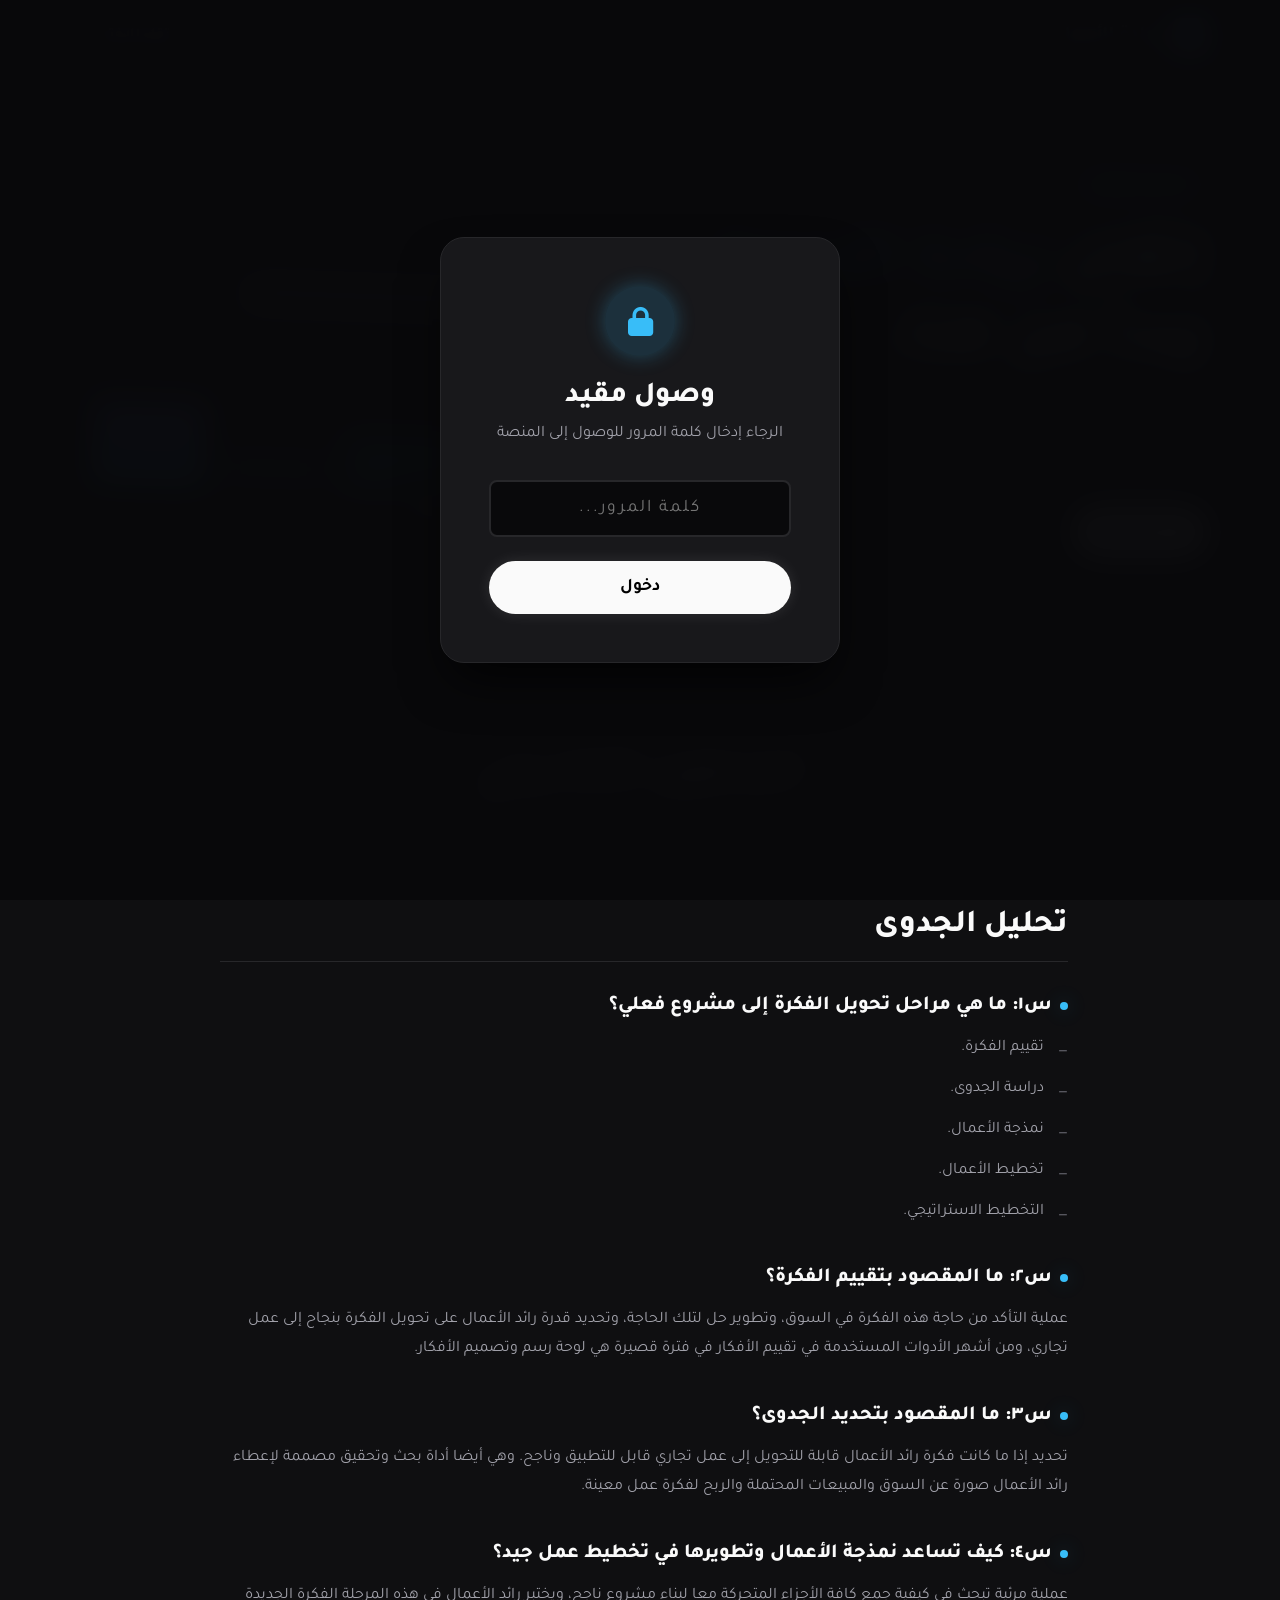
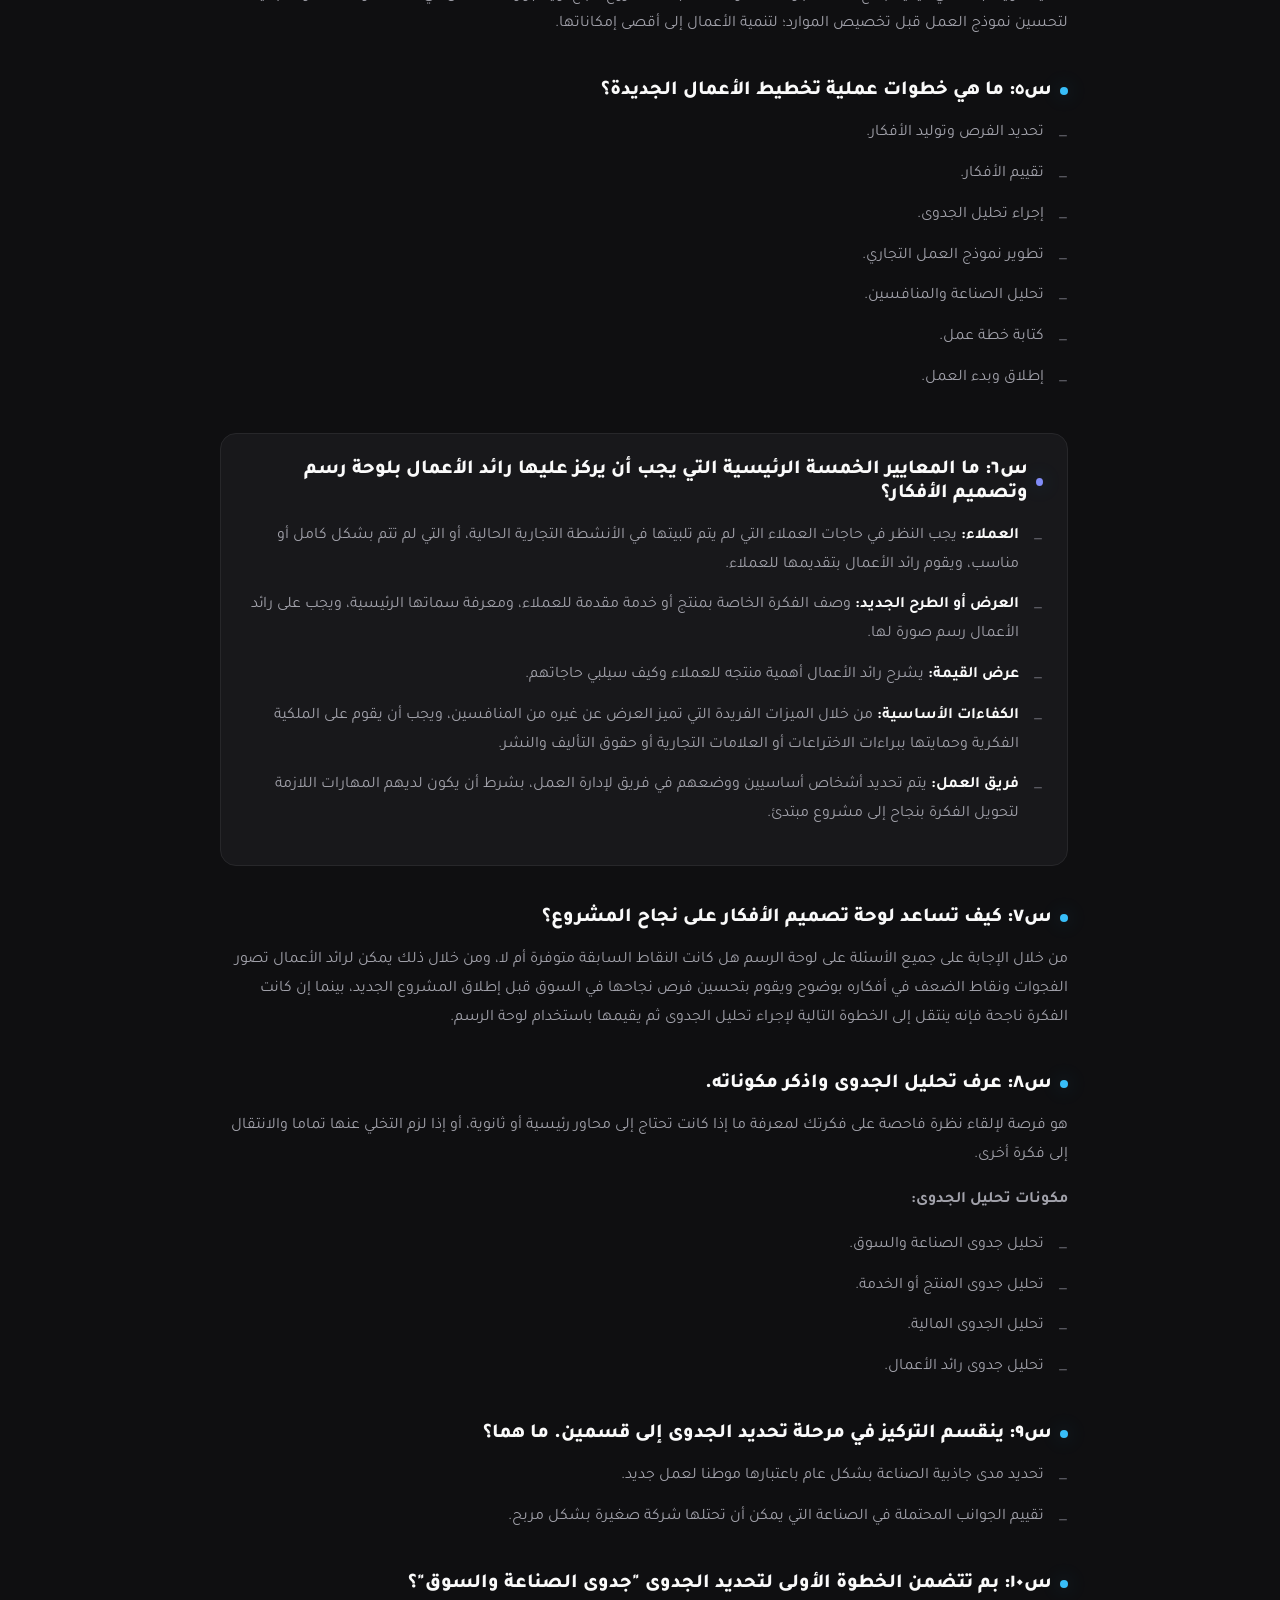
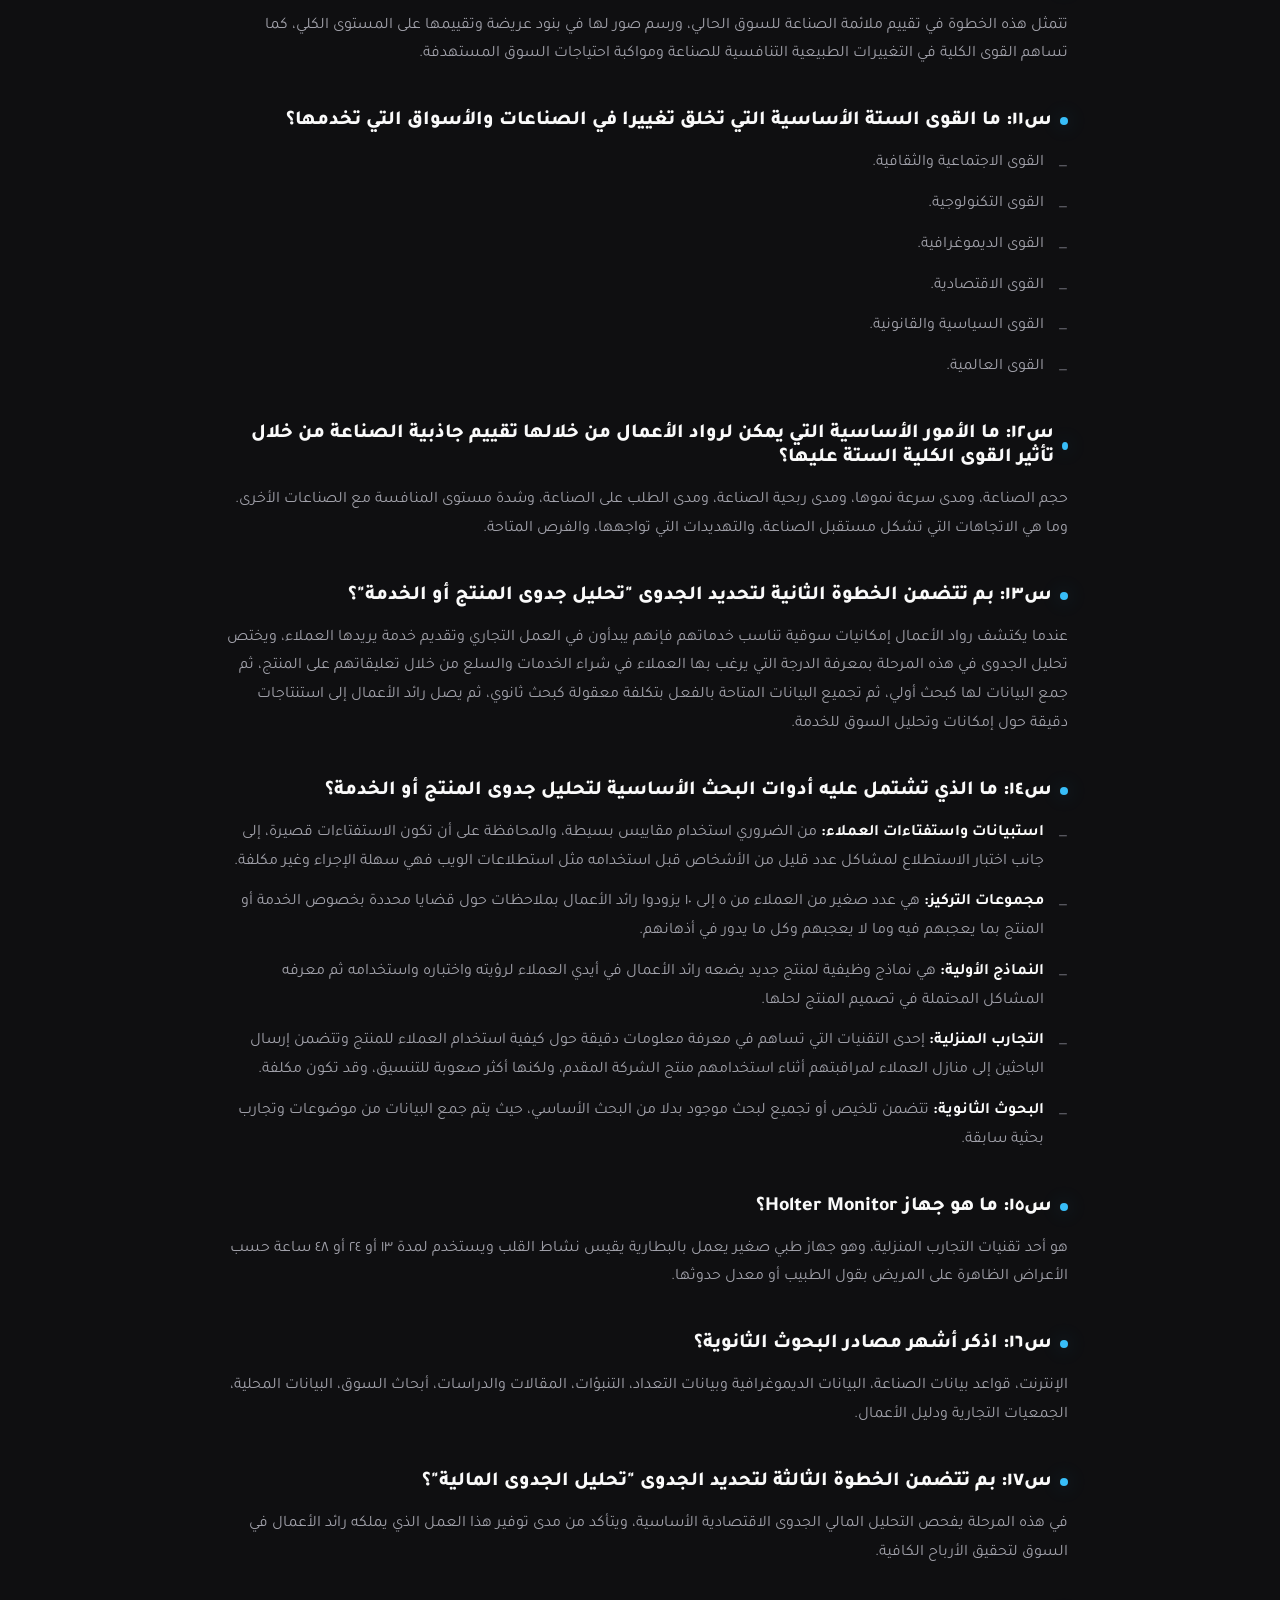
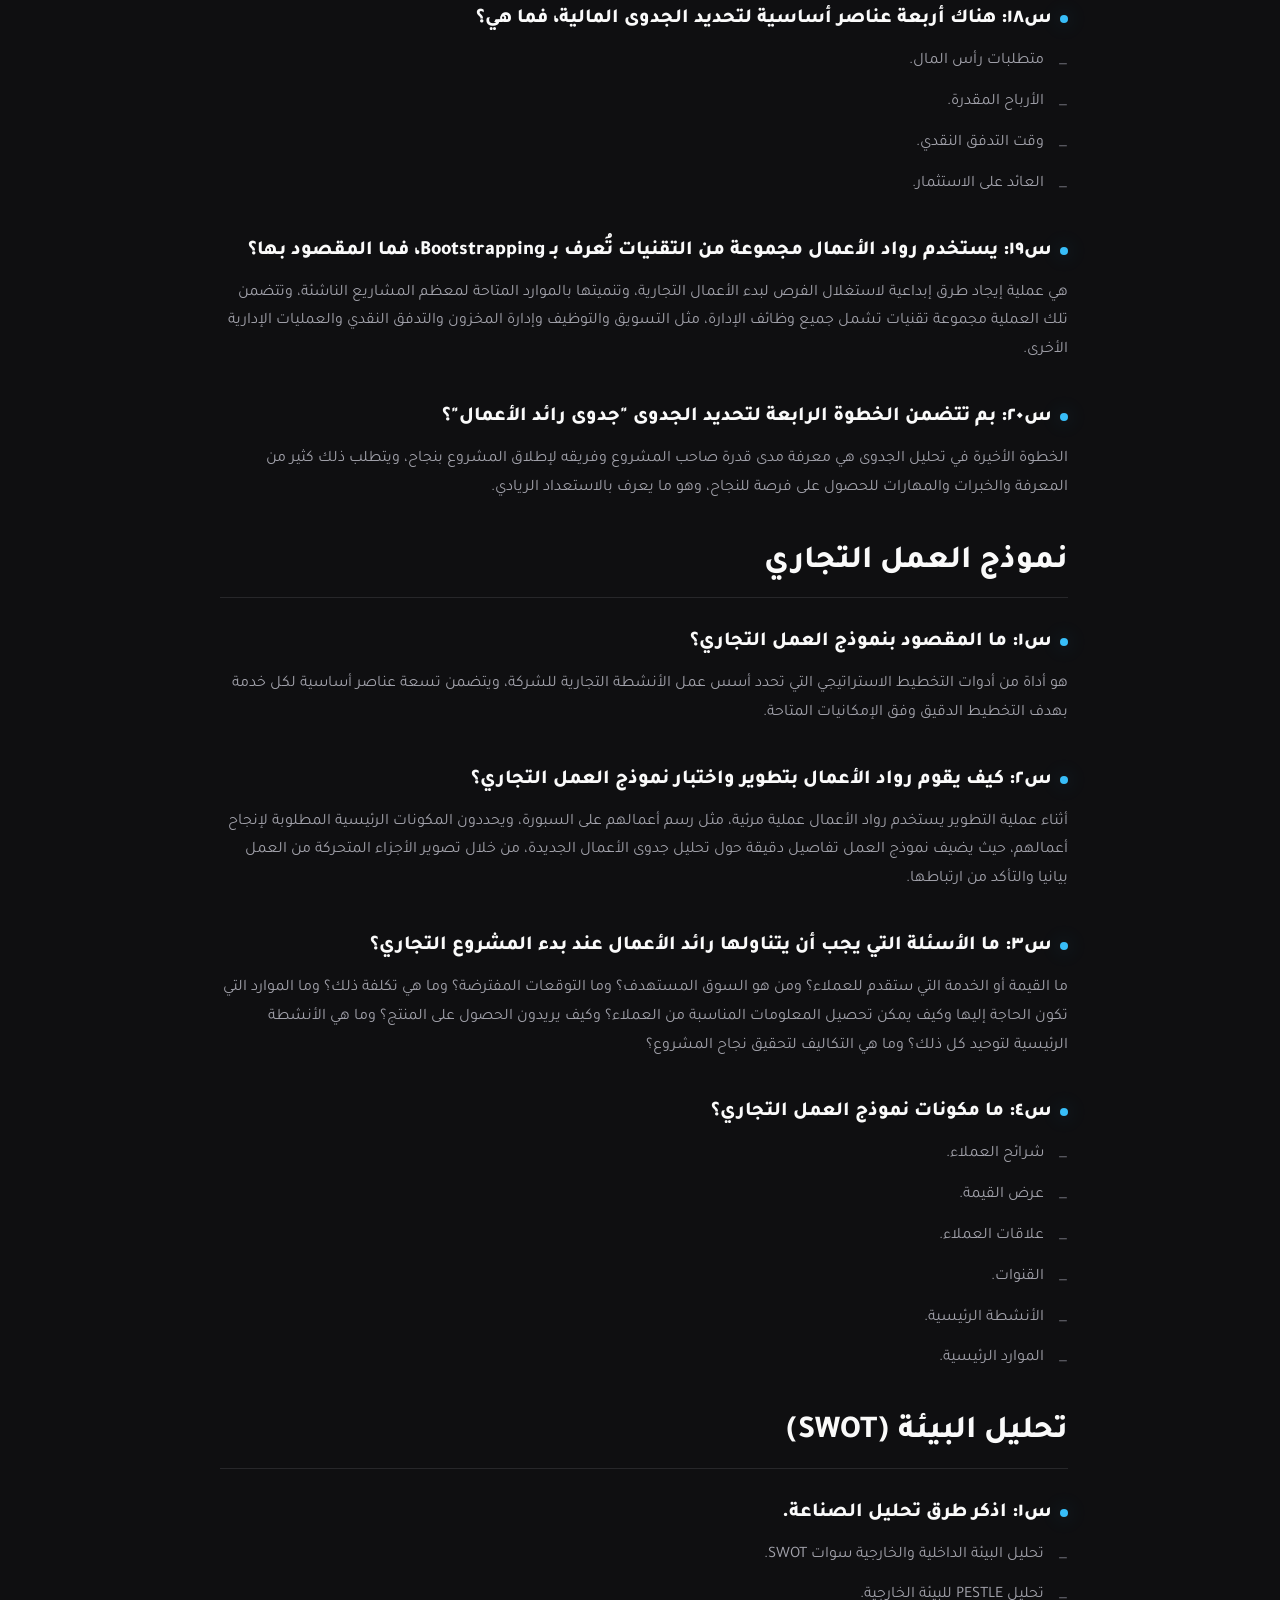
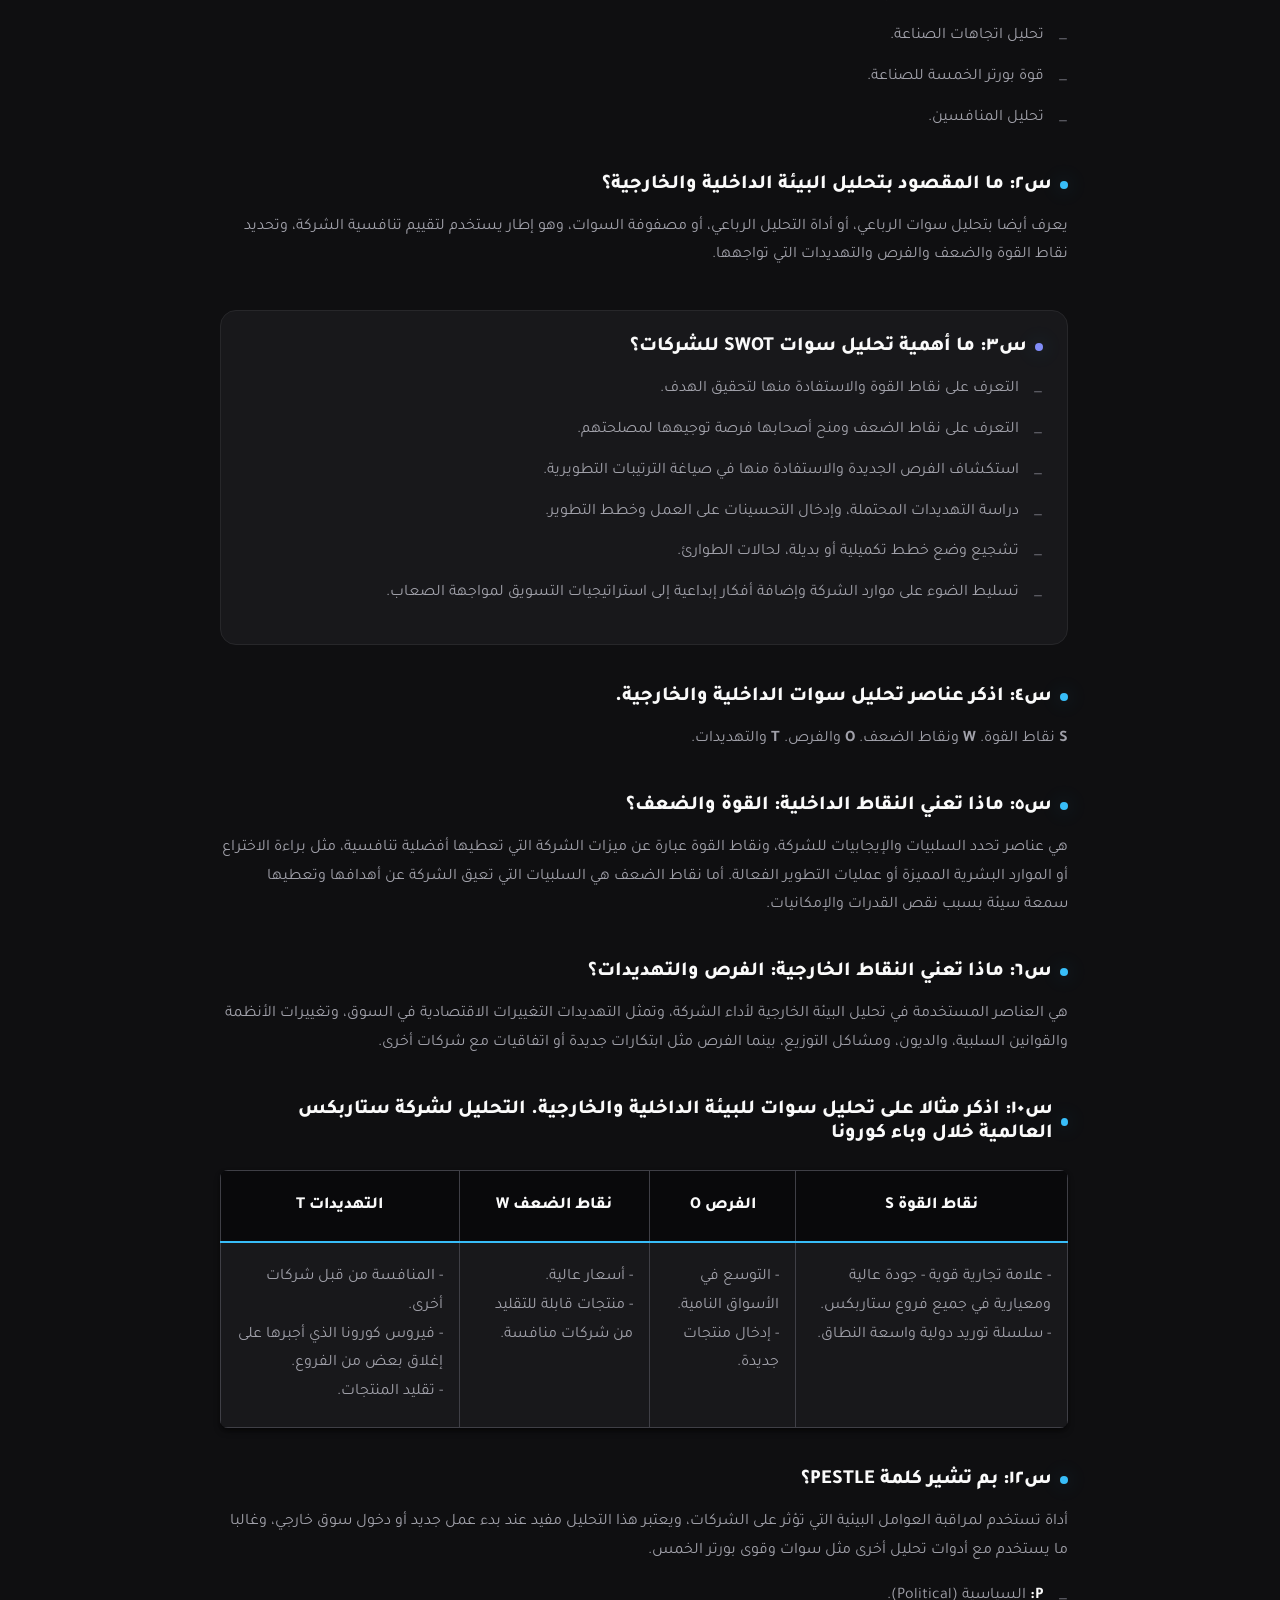
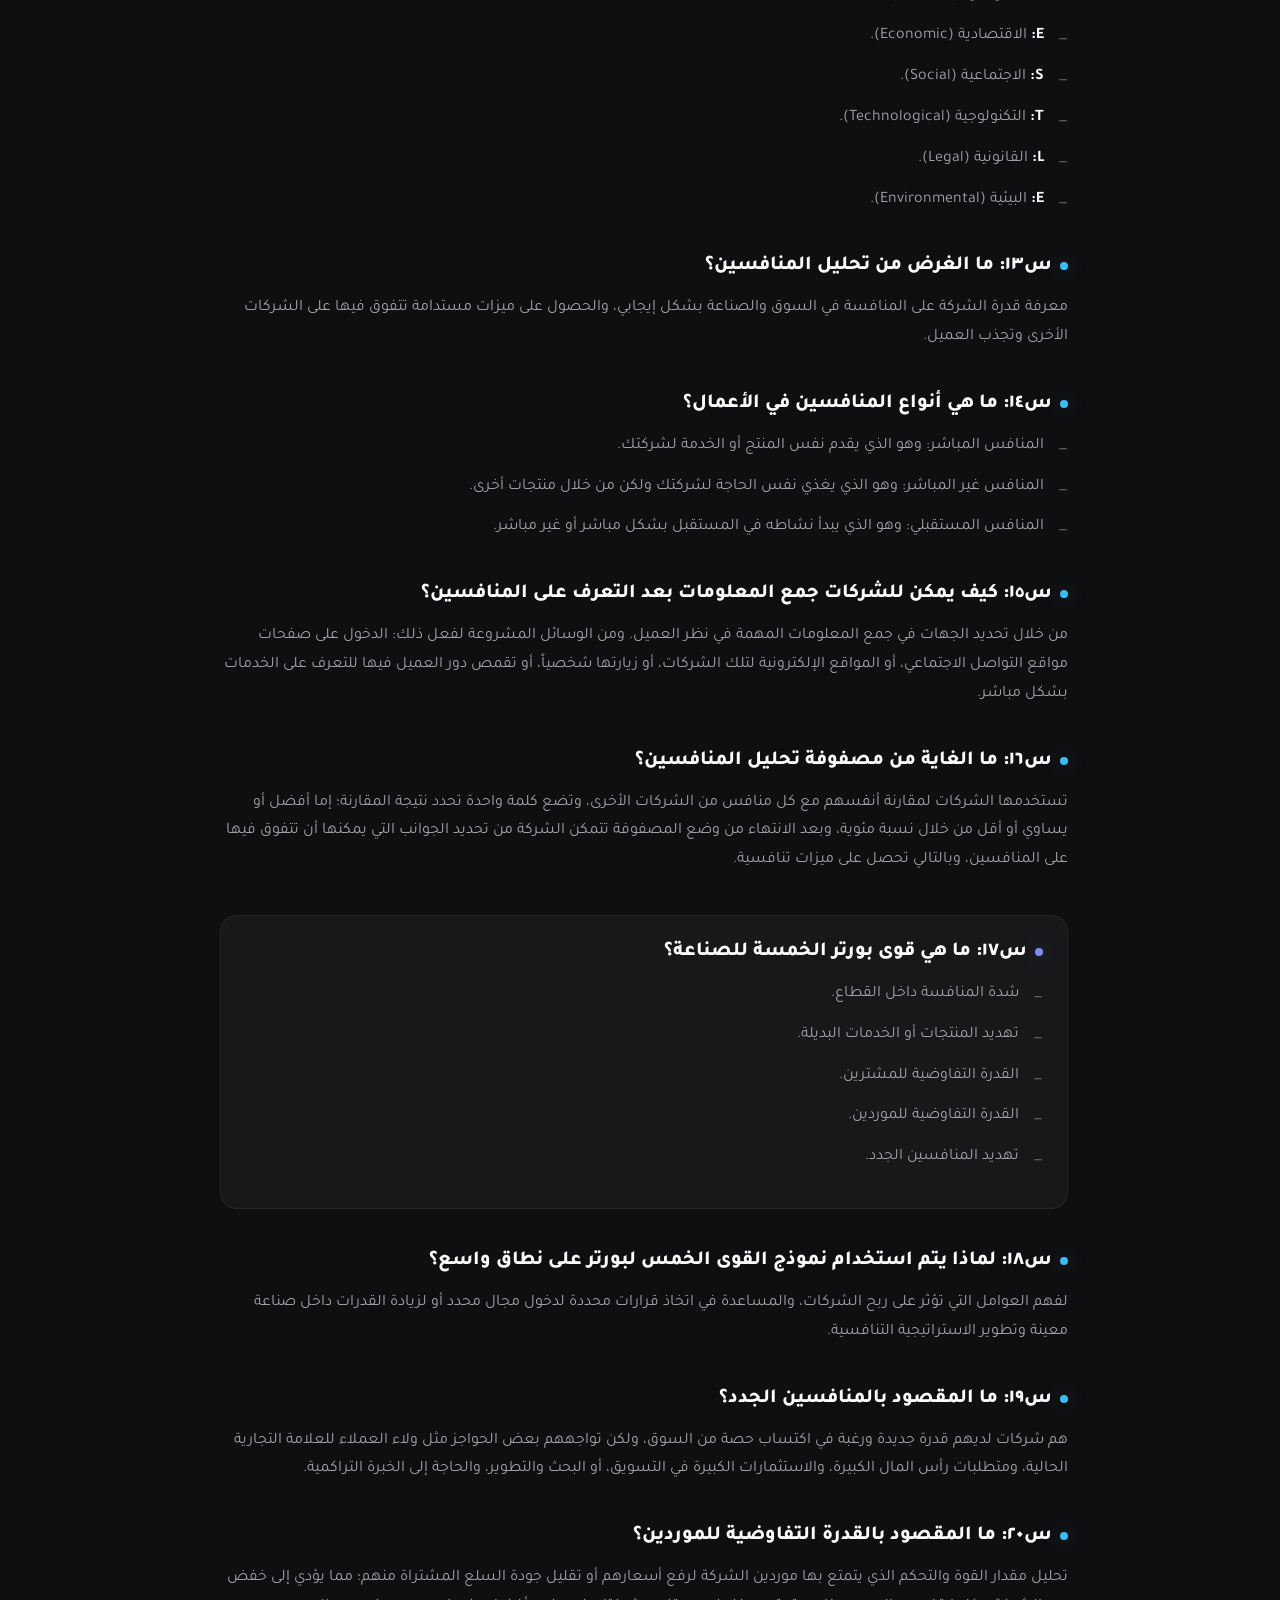
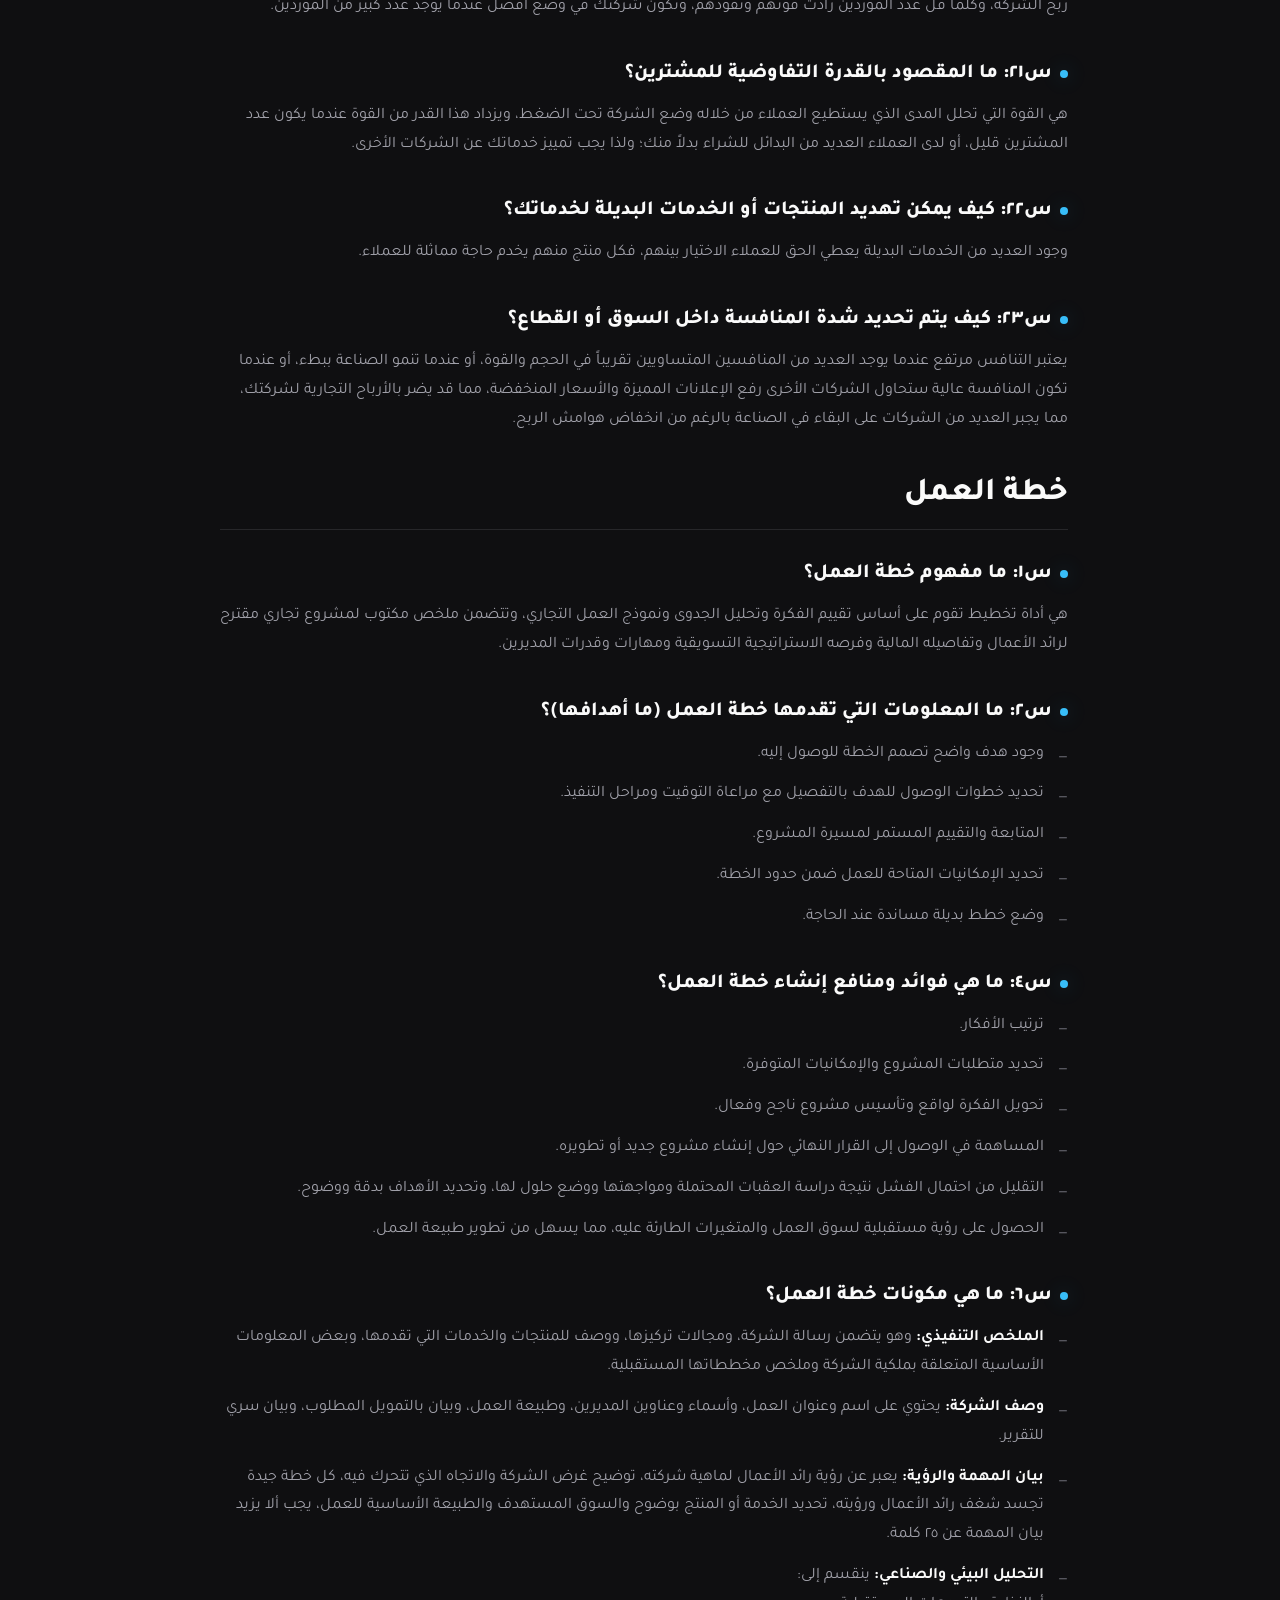
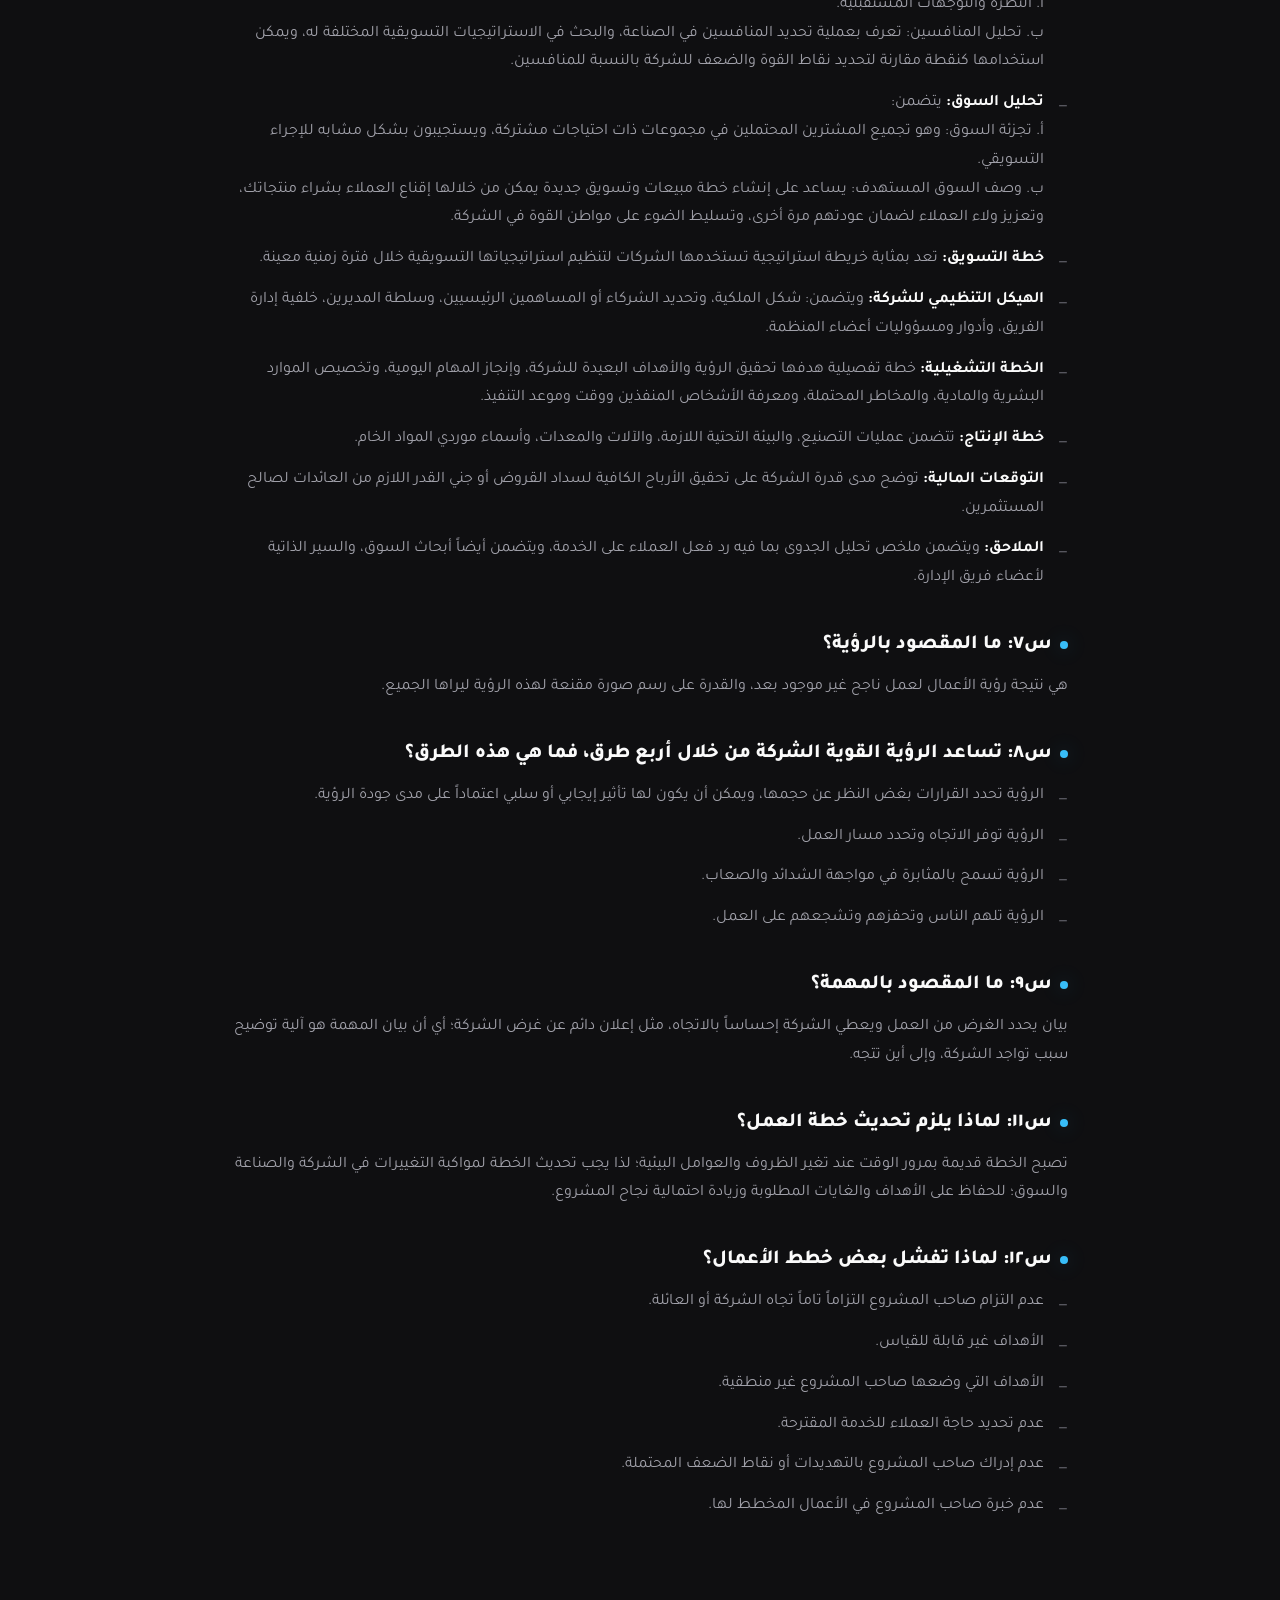
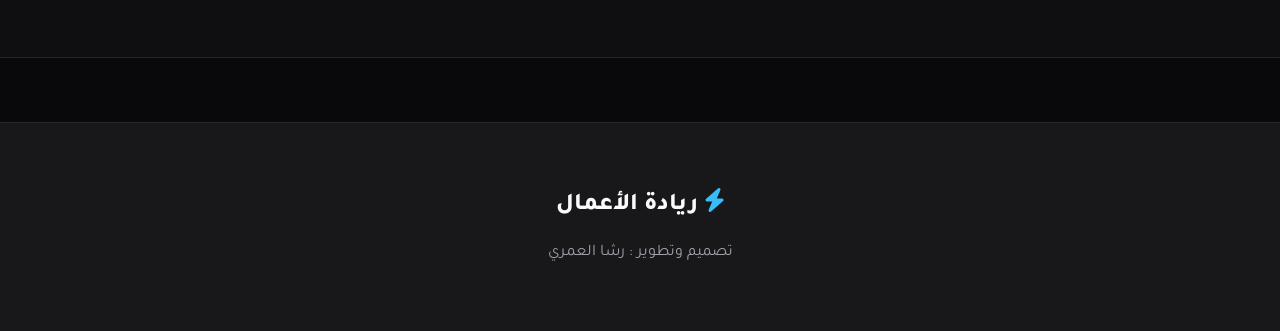
<file: index.html>
<!DOCTYPE html>
<html lang="ar" dir="rtl">
<!-- Updated: List removed, responsive design improved -->
<head>
    <meta charset="UTF-8">
    <meta name="viewport" content="width=device-width, initial-scale=1.0">
    <meta http-equiv="Cache-Control" content="no-cache, no-store, must-revalidate">
    <title>ريادة الأعمال | الملخص الشامل</title>
    <link rel="stylesheet" href="style.css">
    <link href="https://fonts.googleapis.com/css2?family=Tajawal:wght@400;500;700;800;900&display=swap"
        rel="stylesheet">
    <link rel="stylesheet" href="https://cdnjs.cloudflare.com/ajax/libs/font-awesome/6.4.0/css/all.min.css">
</head>

<body>
    <div class="bg-pattern"></div>
    <div class="glow-bg"></div>

    <nav class="top-nav">
        <div class="container nav-wrapper">
            <a href="index.html" class="brand">
                <div class="brand-icon"><i class="fa-solid fa-layer-group"></i></div>
                <span class="brand-text">ريادة الأعمال</span>
            </a>
            <div class="nav-menu">
                <a href="index.html" class="menu-item active">الملخص الشامل</a>
                <a href="exam.html" class="menu-btn">انتقل للاختبار</a>
            </div>
        </div>
    </nav>

    <main>
        <section class="hero-section">
            <div class="container hero-container">
                <div class="hero-content">
                    <div class="tag"> الاستعداد للفاينل</div>
                    <h1 class="hero-title">إتقان <span>ريادة الأعمال</span> يبدأ من هنا.</h1>
                    <p class="hero-subtitle">منصة تعليمية تجمع لك المنهج من تحليل الجدوى وحتى استراتيجيات النمو.</p>
                    <div class="hero-buttons">
                        <a href="#summary" class="btn btn-solid">ابدأ المذاكرة</a>
                        <a href="exam.html" class="btn btn-ghost">انتقل للاختبار <i
                                class="fa-solid fa-arrow-left"></i></a>
                    </div>
                </div>
                <div class="hero-visual">
                    <div class="visual-card">
                        <div class="card-header">
                            <div class="dots"><span></span><span></span><span></span></div>
                        </div>
                        <div class="card-body">
                            <div class="mock-line bold w-70"></div>
                            <div class="mock-line w-100"></div>
                            <div class="mock-line w-80"></div>
                            <div class="mock-chart">
                                <div class="bar h-40"></div>
                                <div class="bar h-70"></div>
                                <div class="bar h-50"></div>
                                <div class="bar h-100"></div>
                            </div>
                        </div>
                    </div>
                    <div class="visual-card floating">
                        <i class="fa-solid fa-check-circle"></i>
                        <span>علامة كاملة في الاختبار!</span>
                    </div>
                </div>
            </div>
        </section>

        <section id="summary" class="content-section bg-light">
            <div class="container">
                <div class="section-heading">
                    <h2>المحتوى الأكاديمي</h2>
                    <p>المحتوى يغطي 5 وحدات، مُلخّصة بعناية ومركّزة على النقاط الأساسية.</p>
                </div>

                <div class="docs-layout">
                    <div class="docs-content">
                        <!-- Unit 5 -->
                        <div class="doc-panel active" id="unit-5">
                            <h3 class="panel-title">تحليل الجدوى</h3>

                            <div class="info-block">
                                <h4>س١: ما هي مراحل تحويل الفكرة إلى مشروع فعلي؟</h4>
                                <ol class="custom-list">
                                    <li>تقييم الفكرة.</li>
                                    <li>دراسة الجدوى.</li>
                                    <li>نمذجة الأعمال.</li>
                                    <li>تخطيط الأعمال.</li>
                                    <li>التخطيط الاستراتيجي.</li>
                                </ol>
                            </div>

                            <div class="info-block">
                                <h4>س٢: ما المقصود بتقييم الفكرة؟</h4>
                                <p>عملية التأكد من حاجة هذه الفكرة في السوق، وتطوير حل لتلك الحاجة، وتحديد قدرة رائد
                                    الأعمال على تحويل الفكرة بنجاح إلى عمل تجاري، ومن أشهر الأدوات المستخدمة في تقييم
                                    الأفكار في فترة قصيرة هي لوحة رسم وتصميم الأفكار.</p>
                            </div>

                            <div class="info-block">
                                <h4>س٣: ما المقصود بتحديد الجدوى؟</h4>
                                <p>تحديد إذا ما كانت فكرة رائد الأعمال قابلة للتحويل إلى عمل تجاري قابل للتطبيق وناجح.
                                    وهي أيضا أداة بحث وتحقيق مصممة لإعطاء رائد الأعمال صورة عن السوق والمبيعات المحتملة
                                    والربح لفكرة عمل معينة.</p>
                            </div>

                            <div class="info-block">
                                <h4>س٤: كيف تساعد نمذجة الأعمال وتطويرها في تخطيط عمل جيد؟</h4>
                                <p>عملية مرئية تبحث في كيفية جمع كافة الأجزاء المتحركة معا لبناء مشروع ناجح، ويختبر رائد
                                    الأعمال في هذه المرحلة الفكرة الجديدة لتحسين نموذج العمل قبل تخصيص الموارد؛ لتنمية
                                    الأعمال إلى أقصى إمكاناتها.</p>
                            </div>

                            <div class="info-block">
                                <h4>س٥: ما هي خطوات عملية تخطيط الأعمال الجديدة؟</h4>
                                <ul class="custom-list">
                                    <li>تحديد الفرص وتوليد الأفكار.</li>
                                    <li>تقييم الأفكار.</li>
                                    <li>إجراء تحليل الجدوى.</li>
                                    <li>تطوير نموذج العمل التجاري.</li>
                                    <li>تحليل الصناعة والمنافسين.</li>
                                    <li>كتابة خطة عمل.</li>
                                    <li>إطلاق وبدء العمل.</li>
                                </ul>
                            </div>

                            <div class="info-block highlighted">
                                <h4>س٦: ما المعايير الخمسة الرئيسية التي يجب أن يركز عليها رائد الأعمال بلوحة رسم وتصميم
                                    الأفكار؟</h4>
                                <ol class="custom-list">
                                    <li><strong>العملاء:</strong> يجب النظر في حاجات العملاء التي لم يتم تلبيتها في
                                        الأنشطة التجارية الحالية، أو التي لم تتم بشكل كامل أو مناسب، ويقوم رائد الأعمال
                                        بتقديمها للعملاء.</li>
                                    <li><strong>العرض أو الطرح الجديد:</strong> وصف الفكرة الخاصة بمنتج أو خدمة مقدمة
                                        للعملاء، ومعرفة سماتها الرئيسية، ويجب على رائد الأعمال رسم صورة لها.</li>
                                    <li><strong>عرض القيمة:</strong> يشرح رائد الأعمال أهمية منتجه للعملاء وكيف سيلبي
                                        حاجاتهم.</li>
                                    <li><strong>الكفاءات الأساسية:</strong> من خلال الميزات الفريدة التي تميز العرض عن
                                        غيره من المنافسين، ويجب أن يقوم على الملكية الفكرية وحمايتها ببراءات الاختراعات
                                        أو العلامات التجارية أو حقوق التأليف والنشر.</li>
                                    <li><strong>فريق العمل:</strong> يتم تحديد أشخاص أساسيين ووضعهم في فريق لإدارة
                                        العمل، بشرط أن يكون لديهم المهارات اللازمة لتحويل الفكرة بنجاح إلى مشروع مبتدئ.
                                    </li>
                                </ol>
                            </div>

                            <div class="info-block">
                                <h4>س٧: كيف تساعد لوحة تصميم الأفكار على نجاح المشروع؟</h4>
                                <p>من خلال الإجابة على جميع الأسئلة على لوحة الرسم هل كانت النقاط السابقة متوفرة أم لا،
                                    ومن خلال ذلك يمكن لرائد الأعمال تصور الفجوات ونقاط الضعف في أفكاره بوضوح ويقوم
                                    بتحسين فرص نجاحها في السوق قبل إطلاق المشروع الجديد، بينما إن كانت الفكرة ناجحة فإنه
                                    ينتقل إلى الخطوة التالية لإجراء تحليل الجدوى ثم يقيمها باستخدام لوحة الرسم.</p>
                            </div>

                            <div class="info-block">
                                <h4>س٨: عرف تحليل الجدوى واذكر مكوناته.</h4>
                                <p>هو فرصة لإلقاء نظرة فاحصة على فكرتك لمعرفة ما إذا كانت تحتاج إلى محاور رئيسية أو
                                    ثانوية، أو إذا لزم التخلي عنها تماما والانتقال إلى فكرة أخرى.</p>
                                <p><strong>مكونات تحليل الجدوى:</strong></p>
                                <ul class="custom-list">
                                    <li>تحليل جدوى الصناعة والسوق.</li>
                                    <li>تحليل جدوى المنتج أو الخدمة.</li>
                                    <li>تحليل الجدوى المالية.</li>
                                    <li>تحليل جدوى رائد الأعمال.</li>
                                </ul>
                            </div>

                            <div class="info-block">
                                <h4>س٩: ينقسم التركيز في مرحلة تحديد الجدوى إلى قسمين. ما هما؟</h4>
                                <ol class="custom-list">
                                    <li>تحديد مدى جاذبية الصناعة بشكل عام باعتبارها موطنا لعمل جديد.</li>
                                    <li>تقييم الجوانب المحتملة في الصناعة التي يمكن أن تحتلها شركة صغيرة بشكل مربح.</li>
                                </ol>
                            </div>

                            <div class="info-block">
                                <h4>س١٠: بم تتضمن الخطوة الأولى لتحديد الجدوى "جدوى الصناعة والسوق"؟</h4>
                                <p>تتمثل هذه الخطوة في تقييم ملائمة الصناعة للسوق الحالي، ورسم صور لها في بنود عريضة
                                    وتقييمها على المستوى الكلي، كما تساهم القوى الكلية في التغييرات الطبيعية التنافسية
                                    للصناعة ومواكبة احتياجات السوق المستهدفة.</p>
                            </div>

                            <div class="info-block">
                                <h4>س١١: ما القوى الستة الأساسية التي تخلق تغييرا في الصناعات والأسواق التي تخدمها؟</h4>
                                <ol class="custom-list">
                                    <li>القوى الاجتماعية والثقافية.</li>
                                    <li>القوى التكنولوجية.</li>
                                    <li>القوى الديموغرافية.</li>
                                    <li>القوى الاقتصادية.</li>
                                    <li>القوى السياسية والقانونية.</li>
                                    <li>القوى العالمية.</li>
                                </ol>
                            </div>

                            <div class="info-block">
                                <h4>س١٢: ما الأمور الأساسية التي يمكن لرواد الأعمال من خلالها تقييم جاذبية الصناعة من
                                    خلال تأثير القوى الكلية الستة عليها؟</h4>
                                <p>حجم الصناعة، ومدى سرعة نموها، ومدى ربحية الصناعة، ومدى الطلب على الصناعة، وشدة مستوى
                                    المنافسة مع الصناعات الأخرى. وما هي الاتجاهات التي تشكل مستقبل الصناعة، والتهديدات
                                    التي تواجهها، والفرص المتاحة.</p>
                            </div>

                            <div class="info-block">
                                <h4>س١٣: بم تتضمن الخطوة الثانية لتحديد الجدوى "تحليل جدوى المنتج أو الخدمة"؟</h4>
                                <p>عندما يكتشف رواد الأعمال إمكانيات سوقية تناسب خدماتهم فإنهم يبدأون في العمل التجاري
                                    وتقديم خدمة يريدها العملاء، ويختص تحليل الجدوى في هذه المرحلة بمعرفة الدرجة التي
                                    يرغب بها العملاء في شراء الخدمات والسلع من خلال تعليقاتهم على المنتج، ثم جمع
                                    البيانات لها كبحث أولي، ثم تجميع البيانات المتاحة بالفعل بتكلفة معقولة كبحث ثانوي،
                                    ثم يصل رائد الأعمال إلى استنتاجات دقيقة حول إمكانات وتحليل السوق للخدمة.</p>
                            </div>

                            <div class="info-block">
                                <h4>س١٤: ما الذي تشتمل عليه أدوات البحث الأساسية لتحليل جدوى المنتج أو الخدمة؟</h4>
                                <ul class="custom-list">
                                    <li><strong>استبيانات واستفتاءات العملاء:</strong> من الضروري استخدام مقاييس بسيطة،
                                        والمحافظة على أن تكون الاستفتاءات قصيرة، إلى جانب اختبار الاستطلاع لمشاكل عدد
                                        قليل من الأشخاص قبل استخدامه مثل استطلاعات الويب فهي سهلة الإجراء وغير مكلفة.
                                    </li>
                                    <li><strong>مجموعات التركيز:</strong> هي عدد صغير من العملاء من ٥ إلى ١٠ يزودوا رائد
                                        الأعمال بملاحظات حول قضايا محددة بخصوص الخدمة أو المنتج بما يعجبهم فيه وما لا
                                        يعجبهم وكل ما يدور في أذهانهم.</li>
                                    <li><strong>النماذج الأولية:</strong> هي نماذج وظيفية لمنتج جديد يضعه رائد الأعمال
                                        في أيدي العملاء لرؤيته واختباره واستخدامه ثم معرفه المشاكل المحتملة في تصميم
                                        المنتج لحلها.</li>
                                    <li><strong>التجارب المنزلية:</strong> إحدى التقنيات التي تساهم في معرفة معلومات
                                        دقيقة حول كيفية استخدام العملاء للمنتج وتتضمن إرسال الباحثين إلى منازل العملاء
                                        لمراقبتهم أثناء استخدامهم منتج الشركة المقدم، ولكنها أكثر صعوبة للتنسيق، وقد
                                        تكون مكلفة.</li>
                                    <li><strong>البحوث الثانوية:</strong> تتضمن تلخيص أو تجميع لبحث موجود بدلا من البحث
                                        الأساسي، حيث يتم جمع البيانات من موضوعات وتجارب بحثية سابقة.</li>
                                </ul>
                            </div>

                            <div class="info-block">
                                <h4>س١٥: ما هو جهاز Holter Monitor؟</h4>
                                <p>هو أحد تقنيات التجارب المنزلية، وهو جهاز طبي صغير يعمل بالبطارية يقيس نشاط القلب
                                    ويستخدم لمدة ١٣ أو ٢٤ أو ٤٨ ساعة حسب الأعراض الظاهرة على المريض بقول الطبيب أو معدل
                                    حدوثها.</p>
                            </div>

                            <div class="info-block">
                                <h4>س١٦: اذكر أشهر مصادر البحوث الثانوية؟</h4>
                                <p>الإنترنت، قواعد بيانات الصناعة، البيانات الديموغرافية وبيانات التعداد، التنبؤات،
                                    المقالات والدراسات، أبحاث السوق، البيانات المحلية، الجمعيات التجارية ودليل الأعمال.
                                </p>
                            </div>

                            <div class="info-block">
                                <h4>س١٧: بم تتضمن الخطوة الثالثة لتحديد الجدوى "تحليل الجدوى المالية"؟</h4>
                                <p>في هذه المرحلة يفحص التحليل المالي الجدوى الاقتصادية الأساسية، ويتأكد من مدى توفير
                                    هذا العمل الذي يملكه رائد الأعمال في السوق لتحقيق الأرباح الكافية.</p>
                            </div>

                            <div class="info-block">
                                <h4>س١٨: هناك أربعة عناصر أساسية لتحديد الجدوى المالية، فما هي؟</h4>
                                <ol class="custom-list">
                                    <li>متطلبات رأس المال.</li>
                                    <li>الأرباح المقدرة.</li>
                                    <li>وقت التدفق النقدي.</li>
                                    <li>العائد على الاستثمار.</li>
                                </ol>
                            </div>

                            <div class="info-block">
                                <h4>س١٩: يستخدم رواد الأعمال مجموعة من التقنيات تُعرف بـ Bootstrapping، فما المقصود بها؟
                                </h4>
                                <p>هي عملية إيجاد طرق إبداعية لاستغلال الفرص لبدء الأعمال التجارية، وتنميتها بالموارد
                                    المتاحة لمعظم المشاريع الناشئة، وتتضمن تلك العملية مجموعة تقنيات تشمل جميع وظائف
                                    الإدارة، مثل التسويق والتوظيف وإدارة المخزون والتدفق النقدي والعمليات الإدارية
                                    الأخرى.</p>
                            </div>

                            <div class="info-block">
                                <h4>س٢٠: بم تتضمن الخطوة الرابعة لتحديد الجدوى "جدوى رائد الأعمال"؟</h4>
                                <p>الخطوة الأخيرة في تحليل الجدوى هي معرفة مدى قدرة صاحب المشروع وفريقه لإطلاق المشروع
                                    بنجاح، ويتطلب ذلك كثير من المعرفة والخبرات والمهارات للحصول على فرصة للنجاح، وهو ما
                                    يعرف بالاستعداد الريادي.</p>
                            </div>
                        </div>

                        <!-- Unit 6 -->
                        <div class="doc-panel" id="unit-6">
                            <h3 class="panel-title">نموذج العمل التجاري</h3>

                            <div class="info-block">
                                <h4>س١: ما المقصود بنموذج العمل التجاري؟</h4>
                                <p>هو أداة من أدوات التخطيط الاستراتيجي التي تحدد أسس عمل الأنشطة التجارية للشركة،
                                    ويتضمن تسعة عناصر أساسية لكل خدمة بهدف التخطيط الدقيق وفق الإمكانيات المتاحة.</p>
                            </div>

                            <div class="info-block">
                                <h4>س٢: كيف يقوم رواد الأعمال بتطوير واختبار نموذج العمل التجاري؟</h4>
                                <p>أثناء عملية التطوير يستخدم رواد الأعمال عملية مرئية، مثل رسم أعمالهم على السبورة،
                                    ويحددون المكونات الرئيسية المطلوبة لإنجاح أعمالهم، حيث يضيف نموذج العمل تفاصيل دقيقة
                                    حول تحليل جدوى الأعمال الجديدة، من خلال تصوير الأجزاء المتحركة من العمل بيانيا
                                    والتأكد من ارتباطها.</p>
                            </div>

                            <div class="info-block">
                                <h4>س٣: ما الأسئلة التي يجب أن يتناولها رائد الأعمال عند بدء المشروع التجاري؟</h4>
                                <p>ما القيمة أو الخدمة التي ستقدم للعملاء؟ ومن هو السوق المستهدف؟ وما التوقعات المفترضة؟
                                    وما هي تكلفة ذلك؟ وما الموارد التي تكون الحاجة إليها وكيف يمكن تحصيل المعلومات
                                    المناسبة من العملاء؟ وكيف يريدون الحصول على المنتج؟ وما هي الأنشطة الرئيسية لتوحيد
                                    كل ذلك؟ وما هي التكاليف لتحقيق نجاح المشروع؟</p>
                            </div>

                            <div class="info-block">
                                <h4>س٤: ما مكونات نموذج العمل التجاري؟</h4>
                                <ol class="custom-list">
                                    <li>شرائح العملاء.</li>
                                    <li>عرض القيمة.</li>
                                    <li>علاقات العملاء.</li>
                                    <li>القنوات.</li>
                                    <li>الأنشطة الرئيسية.</li>
                                    <li>الموارد الرئيسية.</li>
                                </ol>
                            </div>
                        </div>

                        <!-- Unit 7 -->
                        <div class="doc-panel" id="unit-7">
                            <h3 class="panel-title">تحليل البيئة (SWOT)</h3>

                            <div class="info-block">
                                <h4>س١: اذكر طرق تحليل الصناعة.</h4>
                                <ol class="custom-list">
                                    <li>تحليل البيئة الداخلية والخارجية سوات SWOT.</li>
                                    <li>تحليل PESTLE للبيئة الخارجية.</li>
                                    <li>تحليل اتجاهات الصناعة.</li>
                                    <li>قوة بورتر الخمسة للصناعة.</li>
                                    <li>تحليل المنافسين.</li>
                                </ol>
                            </div>

                            <div class="info-block">
                                <h4>س٢: ما المقصود بتحليل البيئة الداخلية والخارجية؟</h4>
                                <p>يعرف أيضا بتحليل سوات الرباعي، أو أداة التحليل الرباعي، أو مصفوفة السوات، وهو إطار
                                    يستخدم لتقييم تنافسية الشركة، وتحديد نقاط القوة والضعف والفرص والتهديدات التي
                                    تواجهها.</p>
                            </div>

                            <div class="info-block highlighted">
                                <h4>س٣: ما أهمية تحليل سوات SWOT للشركات؟</h4>
                                <ol class="custom-list">
                                    <li>التعرف على نقاط القوة والاستفادة منها لتحقيق الهدف.</li>
                                    <li>التعرف على نقاط الضعف ومنح أصحابها فرصة توجيهها لمصلحتهم.</li>
                                    <li>استكشاف الفرص الجديدة والاستفادة منها في صياغة الترتيبات التطويرية.</li>
                                    <li>دراسة التهديدات المحتملة، وإدخال التحسينات على العمل وخطط التطوير.</li>
                                    <li>تشجيع وضع خطط تكميلية أو بديلة، لحالات الطوارئ.</li>
                                    <li>تسليط الضوء على موارد الشركة وإضافة أفكار إبداعية إلى استراتيجيات التسويق
                                        لمواجهة الصعاب.</li>
                                </ol>
                            </div>

                            <div class="info-block">
                                <h4>س٤: اذكر عناصر تحليل سوات الداخلية والخارجية.</h4>
                                <p><strong>S</strong> نقاط القوة. <strong>W</strong> ونقاط الضعف. <strong>O</strong>
                                    والفرص. <strong>T</strong> والتهديدات.</p>
                            </div>

                            <div class="info-block">
                                <h4>س٥: ماذا تعني النقاط الداخلية: القوة والضعف؟</h4>
                                <p>هي عناصر تحدد السلبيات والإيجابيات للشركة، ونقاط القوة عبارة عن ميزات الشركة التي
                                    تعطيها أفضلية تنافسية، مثل براءة الاختراع أو الموارد البشرية المميزة أو عمليات
                                    التطوير الفعالة. أما نقاط الضعف هي السلبيات التي تعيق الشركة عن أهدافها وتعطيها سمعة
                                    سيئة بسبب نقص القدرات والإمكانيات.</p>
                            </div>

                            <div class="info-block">
                                <h4>س٦: ماذا تعني النقاط الخارجية: الفرص والتهديدات؟</h4>
                                <p>هي العناصر المستخدمة في تحليل البيئة الخارجية لأداء الشركة، وتمثل التهديدات التغييرات
                                    الاقتصادية في السوق، وتغييرات الأنظمة والقوانين السلبية، والديون، ومشاكل التوزيع،
                                    بينما الفرص مثل ابتكارات جديدة أو اتفاقيات مع شركات أخرى.</p>
                            </div>

                            <div class="info-block">
                                <h4>س١٠: اذكر مثالا على تحليل سوات للبيئة الداخلية والخارجية. التحليل لشركة ستاربكس
                                    العالمية خلال وباء كورونا</h4>
                                <div class="table-container">
                                    <table class="custom-table">
                                        <thead>
                                            <tr>
                                                <th>نقاط القوة S</th>
                                                <th>الفرص O</th>
                                                <th>نقاط الضعف W</th>
                                                <th>التهديدات T</th>
                                            </tr>
                                        </thead>
                                        <tbody>
                                            <tr>
                                                <td>
                                                    - علامة تجارية قوية - جودة عالية ومعيارية في جميع فروع ستاربكس.<br>
                                                    - سلسلة توريد دولية واسعة النطاق.
                                                </td>
                                                <td>
                                                    - التوسع في الأسواق النامية.<br>
                                                    - إدخال منتجات جديدة.
                                                </td>
                                                <td>
                                                    - أسعار عالية.<br>
                                                    - منتجات قابلة للتقليد من شركات منافسة.
                                                </td>
                                                <td>
                                                    - المنافسة من قبل شركات أخرى.<br>
                                                    - فيروس كورونا الذي أجبرها على إغلاق بعض من الفروع.<br>
                                                    - تقليد المنتجات.
                                                </td>
                                            </tr>
                                        </tbody>
                                    </table>
                                </div>
                            </div>

                            <div class="info-block">
                                <h4>س١٢: بم تشير كلمة PESTLE؟</h4>
                                <p>أداة تستخدم لمراقبة العوامل البيئية التي تؤثر على الشركات، ويعتبر هذا التحليل مفيد
                                    عند بدء عمل جديد أو دخول سوق خارجي، وغالبا ما يستخدم مع أدوات تحليل أخرى مثل سوات
                                    وقوى بورتر الخمس.</p>
                                <ul class="custom-list">
                                    <li><strong>P:</strong> السياسية (Political).</li>
                                    <li><strong>E:</strong> الاقتصادية (Economic).</li>
                                    <li><strong>S:</strong> الاجتماعية (Social).</li>
                                    <li><strong>T:</strong> التكنولوجية (Technological).</li>
                                    <li><strong>L:</strong> القانونية (Legal).</li>
                                    <li><strong>E:</strong> البيئية (Environmental).</li>
                                </ul>
                            </div>

                            <div class="info-block">
                                <h4>س١٣: ما الغرض من تحليل المنافسين؟</h4>
                                <p>معرفة قدرة الشركة على المنافسة في السوق والصناعة بشكل إيجابي، والحصول على ميزات
                                    مستدامة تتفوق فيها على الشركات الأخرى وتجذب العميل.</p>
                            </div>

                            <div class="info-block">
                                <h4>س١٤: ما هي أنواع المنافسين في الأعمال؟</h4>
                                <ol class="custom-list">
                                    <li>المنافس المباشر: وهو الذي يقدم نفس المنتج أو الخدمة لشركتك.</li>
                                    <li>المنافس غير المباشر: وهو الذي يغذي نفس الحاجة لشركتك ولكن من خلال منتجات أخرى.
                                    </li>
                                    <li>المنافس المستقبلي: وهو الذي يبدأ نشاطه في المستقبل بشكل مباشر أو غير مباشر.</li>
                                </ol>
                            </div>

                            <div class="info-block">
                                <h4>س١٥: كيف يمكن للشركات جمع المعلومات بعد التعرف على المنافسين؟</h4>
                                <p>من خلال تحديد الجهات في جمع المعلومات المهمة في نظر العميل. ومن الوسائل المشروعة لفعل
                                    ذلك: الدخول على صفحات مواقع التواصل الاجتماعي، أو المواقع الإلكترونية لتلك الشركات،
                                    أو زيارتها شخصياً، أو تقمص دور العميل فيها للتعرف على الخدمات بشكل مباشر.</p>
                            </div>

                            <div class="info-block">
                                <h4>س١٦: ما الغاية من مصفوفة تحليل المنافسين؟</h4>
                                <p>تستخدمها الشركات لمقارنة أنفسهم مع كل منافس من الشركات الأخرى، وتضع كلمة واحدة تحدد
                                    نتيجة المقارنة؛ إما أفضل أو يساوي أو أقل من خلال نسبة مئوية، وبعد الانتهاء من وضع
                                    المصفوفة تتمكن الشركة من تحديد الجوانب التي يمكنها أن تتفوق فيها على المنافسين،
                                    وبالتالي تحصل على ميزات تنافسية.</p>
                            </div>

                            <div class="info-block highlighted">
                                <h4>س١٧: ما هي قوى بورتر الخمسة للصناعة؟</h4>
                                <ul class="custom-list">
                                    <li>شدة المنافسة داخل القطاع.</li>
                                    <li>تهديد المنتجات أو الخدمات البديلة.</li>
                                    <li>القدرة التفاوضية للمشترين.</li>
                                    <li>القدرة التفاوضية للموردين.</li>
                                    <li>تهديد المنافسين الجدد.</li>
                                </ul>
                            </div>

                            <div class="info-block">
                                <h4>س١٨: لماذا يتم استخدام نموذج القوى الخمس لبورتر على نطاق واسع؟</h4>
                                <p>لفهم العوامل التي تؤثر على ربح الشركات، والمساعدة في اتخاذ قرارات محددة لدخول مجال
                                    محدد أو لزيادة القدرات داخل صناعة معينة وتطوير الاستراتيجية التنافسية.</p>
                            </div>

                            <div class="info-block">
                                <h4>س١٩: ما المقصود بالمنافسين الجدد؟</h4>
                                <p>هم شركات لديهم قدرة جديدة ورغبة في اكتساب حصة من السوق، ولكن تواجههم بعض الحواجز مثل
                                    ولاء العملاء للعلامة التجارية الحالية، ومتطلبات رأس المال الكبيرة، والاستثمارات
                                    الكبيرة في التسويق، أو البحث والتطوير، والحاجة إلى الخبرة التراكمية.</p>
                            </div>

                            <div class="info-block">
                                <h4>س٢٠: ما المقصود بالقدرة التفاوضية للموردين؟</h4>
                                <p>تحليل مقدار القوة والتحكم الذي يتمتع بها موردين الشركة لرفع أسعارهم أو تقليل جودة
                                    السلع المشتراة منهم؛ مما يؤدي إلى خفض ربح الشركة، وكلما قل عدد الموردين زادت قوتهم
                                    ونفوذهم، وتكون شركتك في وضع أفضل عندما يوجد عدد كبير من الموردين.</p>
                            </div>

                            <div class="info-block">
                                <h4>س٢١: ما المقصود بالقدرة التفاوضية للمشترين؟</h4>
                                <p>هي القوة التي تحلل المدى الذي يستطيع العملاء من خلاله وضع الشركة تحت الضغط، ويزداد
                                    هذا القدر من القوة عندما يكون عدد المشترين قليل، أو لدى العملاء العديد من البدائل
                                    للشراء بدلاً منك؛ ولذا يجب تمييز خدماتك عن الشركات الأخرى.</p>
                            </div>

                            <div class="info-block">
                                <h4>س٢٢: كيف يمكن تهديد المنتجات أو الخدمات البديلة لخدماتك؟</h4>
                                <p>وجود العديد من الخدمات البديلة يعطي الحق للعملاء الاختيار بينهم، فكل منتج منهم يخدم
                                    حاجة مماثلة للعملاء.</p>
                            </div>

                            <div class="info-block">
                                <h4>س٢٣: كيف يتم تحديد شدة المنافسة داخل السوق أو القطاع؟</h4>
                                <p>يعتبر التنافس مرتفع عندما يوجد العديد من المنافسين المتساويين تقريباً في الحجم
                                    والقوة، أو عندما تنمو الصناعة ببطء، أو عندما تكون المنافسة عالية ستحاول الشركات
                                    الأخرى رفع الإعلانات المميزة والأسعار المنخفضة، مما قد يضر بالأرباح التجارية لشركتك،
                                    مما يجبر العديد من الشركات على البقاء في الصناعة بالرغم من انخفاض هوامش الربح.</p>
                            </div>
                        </div>

                        <!-- Unit 8 -->
                        <div class="doc-panel" id="unit-8">
                            <h3 class="panel-title">خطة العمل</h3>

                            <div class="info-block">
                                <h4>س١: ما مفهوم خطة العمل؟</h4>
                                <p>هي أداة تخطيط تقوم على أساس تقييم الفكرة وتحليل الجدوى ونموذج العمل التجاري، وتتضمن
                                    ملخص مكتوب لمشروع تجاري مقترح لرائد الأعمال وتفاصيله المالية وفرصه الاستراتيجية
                                    التسويقية ومهارات وقدرات المديرين.</p>
                            </div>

                            <div class="info-block">
                                <h4>س٢: ما المعلومات التي تقدمها خطة العمل (ما أهدافها)؟</h4>
                                <ul class="custom-list">
                                    <li>وجود هدف واضح تصمم الخطة للوصول إليه.</li>
                                    <li>تحديد خطوات الوصول للهدف بالتفصيل مع مراعاة التوقيت ومراحل التنفيذ.</li>
                                    <li>المتابعة والتقييم المستمر لمسيرة المشروع.</li>
                                    <li>تحديد الإمكانيات المتاحة للعمل ضمن حدود الخطة.</li>
                                    <li>وضع خطط بديلة مساندة عند الحاجة.</li>
                                </ul>
                            </div>

                            <div class="info-block">
                                <h4>س٤: ما هي فوائد ومنافع إنشاء خطة العمل؟</h4>
                                <ul class="custom-list">
                                    <li>ترتيب الأفكار.</li>
                                    <li>تحديد متطلبات المشروع والإمكانيات المتوفرة.</li>
                                    <li>تحويل الفكرة لواقع وتأسيس مشروع ناجح وفعال.</li>
                                    <li>المساهمة في الوصول إلى القرار النهائي حول إنشاء مشروع جديد أو تطويره.</li>
                                    <li>التقليل من احتمال الفشل نتيجة دراسة العقبات المحتملة ومواجهتها ووضع حلول لها،
                                        وتحديد الأهداف بدقة ووضوح.</li>
                                    <li>الحصول على رؤية مستقبلية لسوق العمل والمتغيرات الطارئة عليه، مما يسهل من تطوير
                                        طبيعة العمل.</li>
                                </ul>
                            </div>

                            <div class="info-block">
                                <h4>س٦: ما هي مكونات خطة العمل؟</h4>
                                <ol class="custom-list">
                                    <li><strong>الملخص التنفيذي:</strong> وهو يتضمن رسالة الشركة، ومجالات تركيزها، ووصف
                                        للمنتجات والخدمات التي تقدمها، وبعض المعلومات الأساسية المتعلقة بملكية الشركة
                                        وملخص مخططاتها المستقبلية.</li>
                                    <li><strong>وصف الشركة:</strong> يحتوي على اسم وعنوان العمل، وأسماء وعناوين
                                        المديرين، وطبيعة العمل، وبيان بالتمويل المطلوب، وبيان سري للتقرير.</li>
                                    <li><strong>بيان المهمة والرؤية:</strong> يعبر عن رؤية رائد الأعمال لماهية شركته،
                                        توضيح غرض الشركة والاتجاه الذي تتحرك فيه، كل خطة جيدة تجسد شغف رائد الأعمال
                                        ورؤيته، تحديد الخدمة أو المنتج بوضوح والسوق المستهدف والطبيعة الأساسية للعمل،
                                        يجب ألا يزيد بيان المهمة عن ٢٥ كلمة.</li>
                                    <li><strong>التحليل البيئي والصناعي:</strong> ينقسم إلى:
                                        <br>أ. النظرة والتوجهات المستقبلية.
                                        <br>ب. تحليل المنافسين: تعرف بعملية تحديد المنافسين في الصناعة، والبحث في
                                        الاستراتيجيات التسويقية المختلفة له، ويمكن استخدامها كنقطة مقارنة لتحديد نقاط
                                        القوة والضعف للشركة بالنسبة للمنافسين.
                                    </li>
                                    <li><strong>تحليل السوق:</strong> يتضمن:
                                        <br>أ. تجزئة السوق: وهو تجميع المشترين المحتملين في مجموعات ذات احتياجات مشتركة،
                                        ويستجيبون بشكل مشابه للإجراء التسويقي.
                                        <br>ب. وصف السوق المستهدف: يساعد على إنشاء خطة مبيعات وتسويق جديدة يمكن من
                                        خلالها إقناع العملاء بشراء منتجاتك، وتعزيز ولاء العملاء لضمان عودتهم مرة أخرى،
                                        وتسليط الضوء على مواطن القوة في الشركة.
                                    </li>
                                    <li><strong>خطة التسويق:</strong> تعد بمثابة خريطة استراتيجية تستخدمها الشركات
                                        لتنظيم استراتيجياتها التسويقية خلال فترة زمنية معينة.</li>
                                    <li><strong>الهيكل التنظيمي للشركة:</strong> ويتضمن: شكل الملكية، وتحديد الشركاء أو
                                        المساهمين الرئيسيين، وسلطة المديرين، خلفية إدارة الفريق، وأدوار ومسؤوليات أعضاء
                                        المنظمة.</li>
                                    <li><strong>الخطة التشغيلية:</strong> خطة تفصيلية هدفها تحقيق الرؤية والأهداف
                                        البعيدة للشركة، وإنجاز المهام اليومية، وتخصيص الموارد البشرية والمادية، والمخاطر
                                        المحتملة، ومعرفة الأشخاص المنفذين ووقت وموعد التنفيذ.</li>
                                    <li><strong>خطة الإنتاج:</strong> تتضمن عمليات التصنيع، والبيئة التحتية اللازمة،
                                        والآلات والمعدات، وأسماء موردي المواد الخام.</li>
                                    <li><strong>التوقعات المالية:</strong> توضح مدى قدرة الشركة على تحقيق الأرباح
                                        الكافية لسداد القروض أو جني القدر اللازم من العائدات لصالح المستثمرين.</li>
                                    <li><strong>الملاحق:</strong> ويتضمن ملخص تحليل الجدوى بما فيه رد فعل العملاء على
                                        الخدمة، ويتضمن أيضاً أبحاث السوق، والسير الذاتية لأعضاء فريق الإدارة.</li>
                                </ol>
                            </div>

                            <div class="info-block">
                                <h4>س٧: ما المقصود بالرؤية؟</h4>
                                <p>هي نتيجة رؤية الأعمال لعمل ناجح غير موجود بعد، والقدرة على رسم صورة مقنعة لهذه الرؤية
                                    ليراها الجميع.</p>
                            </div>

                            <div class="info-block">
                                <h4>س٨: تساعد الرؤية القوية الشركة من خلال أربع طرق، فما هي هذه الطرق؟</h4>
                                <ul class="custom-list">
                                    <li>الرؤية تحدد القرارات بغض النظر عن حجمها، ويمكن أن يكون لها تأثير إيجابي أو سلبي
                                        اعتماداً على مدى جودة الرؤية.</li>
                                    <li>الرؤية توفر الاتجاه وتحدد مسار العمل.</li>
                                    <li>الرؤية تسمح بالمثابرة في مواجهة الشدائد والصعاب.</li>
                                    <li>الرؤية تلهم الناس وتحفزهم وتشجعهم على العمل.</li>
                                </ul>
                            </div>

                            <div class="info-block">
                                <h4>س٩: ما المقصود بالمهمة؟</h4>
                                <p>بيان يحدد الغرض من العمل ويعطي الشركة إحساساً بالاتجاه، مثل إعلان دائم عن غرض الشركة؛
                                    أي أن بيان المهمة هو آلية توضيح سبب تواجد الشركة، وإلى أين تتجه.</p>
                            </div>

                            <div class="info-block">
                                <h4>س١١: لماذا يلزم تحديث خطة العمل؟</h4>
                                <p>تصبح الخطة قديمة بمرور الوقت عند تغير الظروف والعوامل البيئية؛ لذا يجب تحديث الخطة
                                    لمواكبة التغييرات في الشركة والصناعة والسوق؛ للحفاظ على الأهداف والغايات المطلوبة
                                    وزيادة احتمالية نجاح المشروع.</p>
                            </div>

                            <div class="info-block">
                                <h4>س١٢: لماذا تفشل بعض خطط الأعمال؟</h4>
                                <ul class="custom-list">
                                    <li>عدم التزام صاحب المشروع التزاماً تاماً تجاه الشركة أو العائلة.</li>
                                    <li>الأهداف غير قابلة للقياس.</li>
                                    <li>الأهداف التي وضعها صاحب المشروع غير منطقية.</li>
                                    <li>عدم تحديد حاجة العملاء للخدمة المقترحة.</li>
                                    <li>عدم إدراك صاحب المشروع بالتهديدات أو نقاط الضعف المحتملة.</li>
                                    <li>عدم خبرة صاحب المشروع في الأعمال المخطط لها.</li>
                                </ul>
                            </div>
                        </div>
                    </div>
                </div>
            </div>
        </section>
    </main>

    <footer class="site-footer">
        <div class="container">
            <div class="footer-content">
                <div class="footer-logo">
                    <i class="fa-solid fa-bolt"></i> ريادة الأعمال
                </div>
                <p>تصميم وتطوير : رشا العمري</p>
            </div>
        </div>
    </footer>

    <!-- Auth Overlay -->
    <div id="auth-overlay" class="auth-overlay">
        <div class="auth-card">
            <div class="auth-icon"><i class="fa-solid fa-lock"></i></div>
            <h2>وصول مقيد</h2>
            <p>الرجاء إدخال كلمة المرور للوصول إلى المنصة</p>
            <input type="password" id="auth-pass" placeholder="كلمة المرور..." autocomplete="off">
            <button id="auth-btn" class="btn btn-solid btn-large" style="width: 100%; margin-top: 1.5rem;">دخول</button>
            <p id="auth-error" class="auth-error hidden">كلمة المرور غير صحيحة!</p>
        </div>
    </div>

    <script src="script.js"></script>
</body>

</html>
</file>
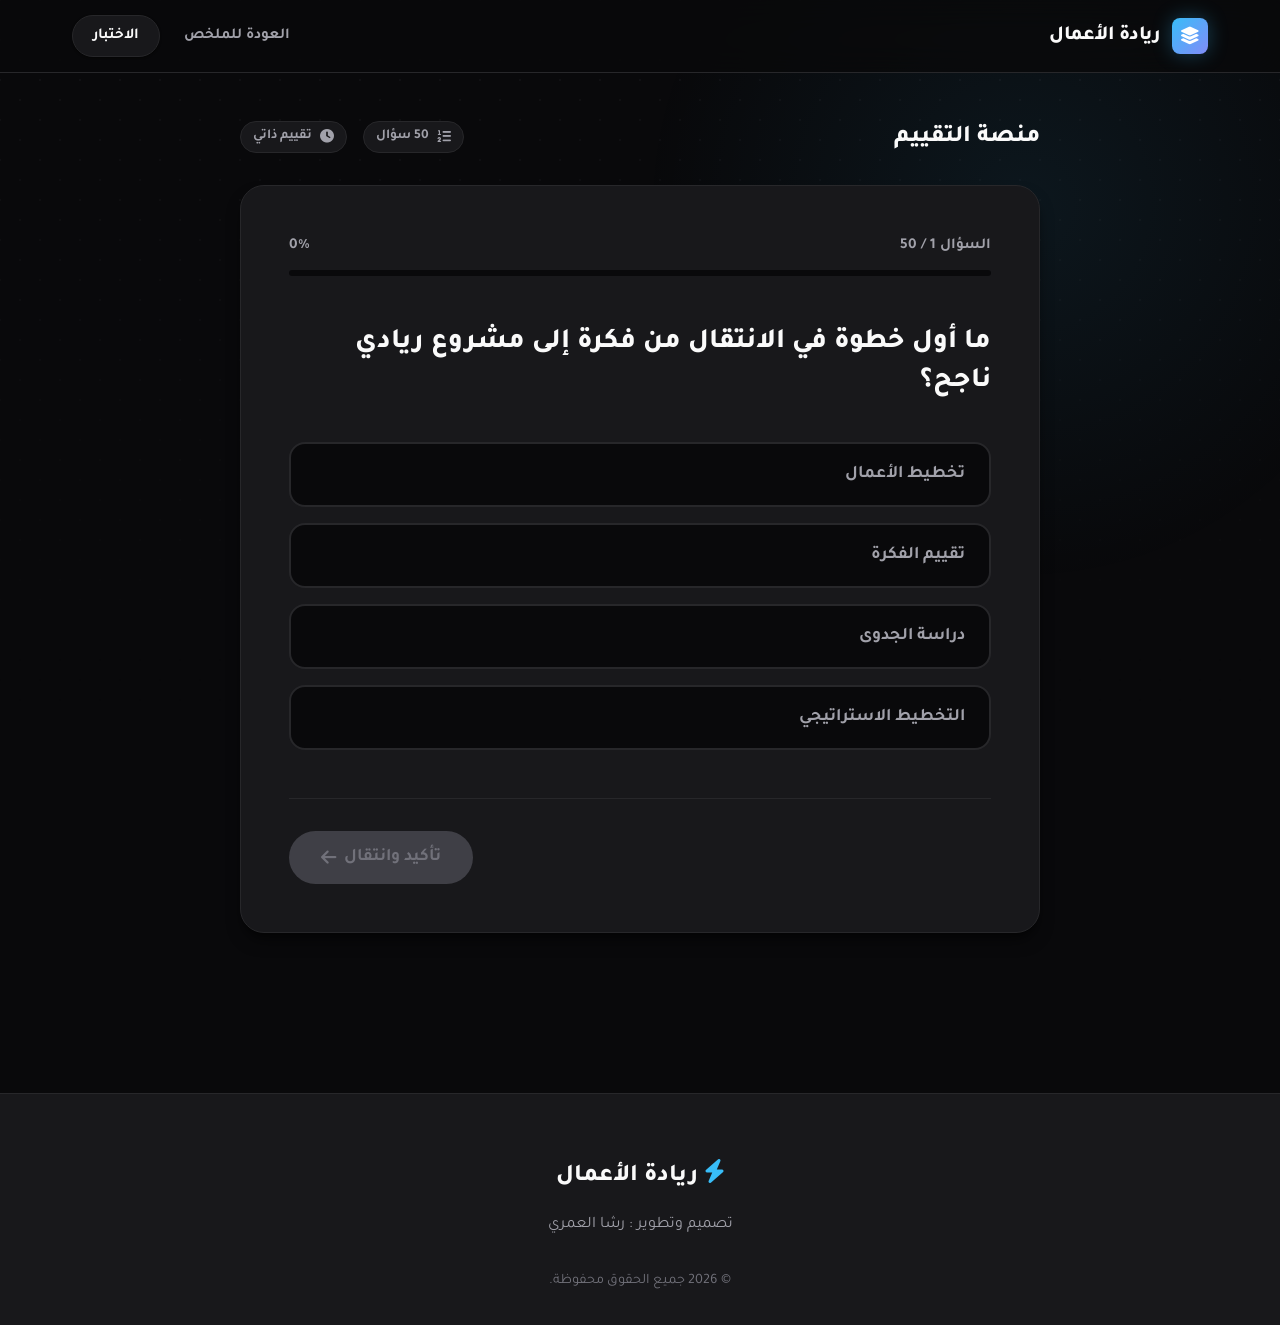
<file: exam.html>
<!DOCTYPE html>
<html lang="ar" dir="rtl">
<head>
    <meta charset="UTF-8">
    <meta name="viewport" content="width=device-width, initial-scale=1.0">
    <title>ريادة الأعمال | الاختبار الذكي</title>
    <link rel="stylesheet" href="style.css">
    <link href="https://fonts.googleapis.com/css2?family=Tajawal:wght@400;500;700;800;900&display=swap" rel="stylesheet">
    <link rel="stylesheet" href="https://cdnjs.cloudflare.com/ajax/libs/font-awesome/6.4.0/css/all.min.css">
</head>
<body class="exam-page">
    <div class="bg-pattern"></div>
    <div class="glow-bg"></div>

    <nav class="top-nav">
        <div class="container nav-wrapper">
            <a href="index.html" class="brand">
                <div class="brand-icon"><i class="fa-solid fa-layer-group"></i></div>
                <span class="brand-text">ريادة الأعمال</span>
            </a>
            <div class="nav-menu">
                <a href="index.html" class="menu-item">العودة للملخص</a>
                <a href="exam.html" class="menu-btn">الاختبار</a>
            </div>
        </div>
    </nav>

    <main class="exam-main">
        <section class="content-section" style="padding-top: 3rem; min-height: calc(100vh - 72px - 200px);">
            <div class="container">
                <div class="quiz-wrapper">
                    <div class="quiz-header">
                        <h2>منصة التقييم</h2>
                        <div class="quiz-meta">
                            <span class="badge-soft"><i class="fa-solid fa-list-ol"></i> 50 سؤال</span>
                            <span class="badge-soft"><i class="fa-solid fa-clock"></i> تقييم ذاتي</span>
                        </div>
                    </div>

                    <div id="quiz-ui" class="quiz-card">
                        <div class="quiz-progress-container">
                            <div class="progress-info">
                                <span class="progress-text" id="question-tracker">السؤال 1 / 50</span>
                                <span class="progress-percentage" id="progress-percent">2%</span>
                            </div>
                            <div class="progress-track">
                                <div class="progress-indicator" id="progress"></div>
                            </div>
                        </div>

                        <div class="question-area">
                            <h3 class="question-title" id="question-text">جاري تحميل السؤال...</h3>
                            <div class="options-list" id="options">
                                <!-- Options dynamically injected here -->
                            </div>
                        </div>

                        <div class="quiz-footer">
                            <button id="next-btn" class="btn btn-solid btn-large" disabled>
                                <span>تأكيد وانتقال</span>
                                <i class="fa-solid fa-arrow-left"></i>
                            </button>
                        </div>
                    </div>

                    <div id="result-ui" class="quiz-card hidden">
                        <div class="result-header">
                            <div class="result-icon" id="result-icon">
                                <i class="fa-solid fa-trophy"></i>
                            </div>
                            <h3 id="result-message">تم إنجاز الاختبار!</h3>
                            <p id="result-details">لقد أجبت بشكل صحيح على 0 من أصل 50 أسئلة.</p>
                        </div>

                        <div class="score-display">
                            <div class="score-number" id="score-text">0/50</div>
                            <div class="score-label">النتيجة النهائية</div>
                        </div>

                        <div class="review-section">
                            <h4 class="review-title">مراجعة الإجابات</h4>
                            <div class="review-list" id="review-answers">
                                <!-- Review answers here -->
                            </div>
                        </div>

                        <div class="result-actions">
                            <button id="restart-btn" class="btn btn-solid btn-large">
                                <i class="fa-solid fa-rotate-right"></i>
                                <span>إعادة الاختبار</span>
                            </button>
                            <a href="index.html" class="btn btn-ghost btn-large" style="margin-right: 1rem;">
                                العودة للملخص
                            </a>
                        </div>
                    </div>
                </div>
            </div>
        </section>
    </main>

    <footer class="site-footer">
        <div class="container">
            <div class="footer-content">
                <div class="footer-logo">
                    <i class="fa-solid fa-bolt"></i> ريادة الأعمال
                </div>
                <p>تصميم وتطوير : رشا العمري</p>
                <div class="copyright">&copy; 2026 جميع الحقوق محفوظة.</div>
            </div>
        </div>
    </footer>



    <script src="script.js"></script>
</body>
</html>
</file>
<file: style.css>
/* style.css - Dark Mode Premium Tech Design */
:root {
    --bg-body: #09090b; /* zinc-950 */
    --bg-surface: #18181b; /* zinc-900 */
    --bg-light: #0f0f11;
    --text-primary: #fafafa;
    --text-secondary: #a1a1aa;
    --text-tertiary: #71717a;
    
    --accent-color: #38bdf8; /* sky-400 */
    --accent-hover: #0ea5e9;
    --accent-light: rgba(56, 189, 248, 0.15);
    
    --border-color: #27272a;
    --border-hover: #3f3f46;
    
    --success: #34d399;
    --success-bg: rgba(16, 185, 129, 0.1);
    --danger: #fb7185;
    --danger-bg: rgba(244, 63, 94, 0.1);
    
    --shadow-sm: 0 1px 2px 0 rgba(0, 0, 0, 0.5);
    --shadow-md: 0 4px 6px -1px rgba(0, 0, 0, 0.5), 0 2px 4px -2px rgba(0, 0, 0, 0.5);
    --shadow-lg: 0 10px 15px -3px rgba(0, 0, 0, 0.5), 0 4px 6px -4px rgba(0, 0, 0, 0.5);
    --shadow-xl: 0 25px 50px -12px rgba(0, 0, 0, 0.8);
    --shadow-glow: 0 0 20px rgba(56, 189, 248, 0.3);
    
    --radius-md: 8px;
    --radius-lg: 16px;
    --radius-xl: 24px;
    
    --transition-fast: 0.15s ease;
    --transition-normal: 0.3s ease;
}

* {
    margin: 0;
    padding: 0;
    box-sizing: border-box;
    font-family: 'Tajawal', system-ui, -apple-system, sans-serif;
}

body {
    background-color: var(--bg-body);
    color: var(--text-primary);
    line-height: 1.6;
    overflow-x: hidden;
}

html {
    scroll-behavior: smooth;
}

.container {
    max-width: 1200px;
    margin: 0 auto;
    padding: 0 2rem;
}

/* Background Pattern */
.bg-pattern {
    position: fixed;
    top: 0;
    left: 0;
    width: 100%;
    height: 100%;
    z-index: -2;
    background-image: 
        radial-gradient(var(--border-color) 1px, transparent 1px),
        radial-gradient(var(--border-color) 1px, transparent 1px);
    background-size: 40px 40px;
    background-position: 0 0, 20px 20px;
    opacity: 0.3;
    mask-image: linear-gradient(to bottom, white 0%, transparent 80%);
    -webkit-mask-image: linear-gradient(to bottom, white 0%, transparent 80%);
}

.glow-bg {
    position: fixed;
    top: -20%;
    right: -10%;
    width: 60vw;
    height: 60vw;
    border-radius: 50%;
    background: radial-gradient(circle, rgba(56, 189, 248, 0.08) 0%, rgba(0,0,0,0) 70%);
    z-index: -1;
    pointer-events: none;
}

/* Typography */
h1, h2, h3, h4 {
    font-weight: 800;
    color: var(--text-primary);
    line-height: 1.2;
}

/* Navigation */
.top-nav {
    position: sticky;
    top: 0;
    z-index: 100;
    background: rgba(9, 9, 11, 0.8);
    backdrop-filter: blur(16px);
    -webkit-backdrop-filter: blur(16px);
    border-bottom: 1px solid var(--border-color);
}

.nav-wrapper {
    display: flex;
    justify-content: space-between;
    align-items: center;
    height: 72px;
}

.brand {
    display: flex;
    align-items: center;
    gap: 0.75rem;
    text-decoration: none;
    color: var(--text-primary);
}

.brand-icon {
    width: 36px;
    height: 36px;
    background: linear-gradient(135deg, #38bdf8, #818cf8);
    border-radius: var(--radius-md);
    display: flex;
    align-items: center;
    justify-content: center;
    color: white;
    font-size: 1.1rem;
    box-shadow: var(--shadow-glow);
}

.brand-text {
    font-weight: 800;
    font-size: 1.25rem;
    letter-spacing: -0.5px;
}

.nav-menu {
    display: flex;
    align-items: center;
    gap: 1.5rem;
}

.menu-item {
    text-decoration: none;
    color: var(--text-secondary);
    font-weight: 600;
    font-size: 0.95rem;
    transition: color var(--transition-fast);
}

.menu-item:hover, .menu-item.active {
    color: var(--text-primary);
}

.menu-btn {
    text-decoration: none;
    background: var(--bg-surface);
    color: var(--text-primary);
    border: 1px solid var(--border-color);
    padding: 0.5rem 1.25rem;
    border-radius: 99px;
    font-weight: 700;
    font-size: 0.95rem;
    transition: all var(--transition-fast);
    box-shadow: var(--shadow-sm);
}

.menu-btn:hover {
    border-color: var(--accent-color);
    color: var(--accent-color);
    box-shadow: var(--shadow-glow);
}

/* Buttons */
.btn {
    display: inline-flex;
    align-items: center;
    justify-content: center;
    gap: 0.5rem;
    padding: 0.75rem 1.5rem;
    border-radius: 99px;
    font-weight: 700;
    font-size: 1rem;
    text-decoration: none;
    cursor: pointer;
    transition: all var(--transition-fast);
    border: none;
}

.btn-large {
    padding: 1rem 2rem;
    font-size: 1.1rem;
}

.btn-solid {
    background: var(--text-primary);
    color: #000;
    box-shadow: 0 0 15px rgba(255, 255, 255, 0.1);
}

.btn-solid:hover:not(:disabled) {
    background: #e4e4e7;
    transform: translateY(-2px);
    box-shadow: 0 0 20px rgba(255, 255, 255, 0.2);
}

.btn-solid:disabled {
    background: var(--border-hover);
    color: var(--text-tertiary);
    cursor: not-allowed;
    box-shadow: none;
}

.btn-ghost {
    background: transparent;
    color: var(--text-secondary);
    border: 1px solid transparent;
}

.btn-ghost:hover {
    color: var(--text-primary);
    background: var(--bg-surface);
    border-color: var(--border-color);
}

/* Hero Section */
.hero-section {
    padding: 6rem 0;
    overflow: hidden;
}

.hero-container {
    display: grid;
    grid-template-columns: 1fr 1fr;
    gap: 4rem;
    align-items: center;
}

.tag {
    display: inline-block;
    padding: 0.25rem 0.75rem;
    background: var(--accent-light);
    color: var(--accent-color);
    border-radius: 99px;
    font-size: 0.85rem;
    font-weight: 700;
    margin-bottom: 1.5rem;
    border: 1px solid rgba(56, 189, 248, 0.2);
}

.hero-title {
    font-size: 4rem;
    letter-spacing: -1px;
    margin-bottom: 1.5rem;
}

.hero-title span {
    background: linear-gradient(135deg, #38bdf8, #818cf8);
    -webkit-background-clip: text;
    background-clip: text;
    -webkit-text-fill-color: transparent;
}

.hero-subtitle {
    font-size: 1.25rem;
    color: var(--text-secondary);
    margin-bottom: 2.5rem;
    max-width: 90%;
}

.hero-buttons {
    display: flex;
    gap: 1rem;
}

/* Hero Visuals */
.hero-visual {
    position: relative;
}

.visual-card {
    background: var(--bg-surface);
    border: 1px solid var(--border-color);
    border-radius: var(--radius-lg);
    padding: 1.5rem;
    transform: rotate(2deg);
    box-shadow: var(--shadow-xl);
}

.card-header {
    margin-bottom: 1.5rem;
    padding-bottom: 1rem;
    border-bottom: 1px solid var(--border-color);
}

.dots {
    display: flex;
    gap: 6px;
}

.dots span {
    width: 10px;
    height: 10px;
    border-radius: 50%;
    background: var(--border-color);
}

.dots span:nth-child(1) { background: #f43f5e; }
.dots span:nth-child(2) { background: #eab308; }
.dots span:nth-child(3) { background: #10b981; }

.mock-line {
    height: 12px;
    background: var(--border-color);
    border-radius: 4px;
    margin-bottom: 1rem;
}

.mock-line.bold {
    height: 16px;
    background: var(--text-secondary);
}

.w-70 { width: 70%; }
.w-80 { width: 80%; }
.w-100 { width: 100%; }

.mock-chart {
    display: flex;
    align-items: flex-end;
    gap: 1rem;
    height: 100px;
    margin-top: 2rem;
    padding-top: 1rem;
    border-top: 1px dashed var(--border-color);
}

.bar {
    flex: 1;
    background: var(--accent-light);
    border-radius: 4px 4px 0 0;
}

.bar.h-40 { height: 40%; }
.bar.h-70 { height: 70%; background: var(--accent-color); opacity: 0.5; }
.bar.h-50 { height: 50%; }
.bar.h-100 { height: 100%; background: linear-gradient(to top, #38bdf8, #818cf8); }

.visual-card.floating {
    position: absolute;
    bottom: -20px;
    right: -20px;
    transform: rotate(-3deg);
    padding: 1rem 1.5rem;
    border-radius: 99px;
    display: flex;
    align-items: center;
    gap: 0.75rem;
    font-weight: 700;
    color: var(--text-primary);
    animation: float 4s ease-in-out infinite;
}

.visual-card.floating i {
    color: var(--success);
    font-size: 1.25rem;
}

@keyframes float {
    0% { transform: translateY(0) rotate(-3deg); }
    50% { transform: translateY(-10px) rotate(-3deg); }
    100% { transform: translateY(0) rotate(-3deg); }
}

/* Sections */
.content-section {
    padding: 6rem 0;
}

.bg-light {
    background: var(--bg-light);
    border-top: 1px solid var(--border-color);
    border-bottom: 1px solid var(--border-color);
}

.section-heading {
    text-align: center;
    margin-bottom: 4rem;
}

.section-heading h2 {
    font-size: 2.5rem;
    margin-bottom: 1rem;
}

.section-heading p {
    font-size: 1.1rem;
    color: var(--text-secondary);
    max-width: 600px;
    margin: 0 auto;
}

/* Docs responsive improvements (flex-based layout) */
.docs-layout {
    display: flex;
    flex-direction: column;
    gap: 2rem;
}

.docs-sidebar {
    flex: 0 0 280px;
}

.docs-content {
    flex: 1 1 auto;
    padding-left: 0.5rem;
}

.doc-panel {
    display: block;
    animation: fadeIn 0.4s ease;
    max-width: 880px;
    margin: 0 auto 2.5rem;
    padding: 0 1rem;
}

.panel-title {
    font-size: 1.9rem;
}

.info-block p,
.custom-list li {
    color: var(--text-secondary);
    font-size: 1rem;
    line-height: 1.8;
}

.custom-list li::before {
    content: '•';
    position: absolute;
    right: 0.25rem;
    color: var(--accent-color);
    font-size: 1rem;
    top: 0.25rem;
}

.info-block.highlighted {
    padding: 1.5rem 1.25rem;
}

/* Two-column layout on wide screens */
@media (min-width: 900px) {
    .docs-layout {
        flex-direction: row;
        align-items: flex-start;
    }
    .toc-nav {
        display: flex;
        flex-direction: column;
    }
}

/* Smaller screens tweaks */
@media (max-width: 600px) {
    .hero-container {
        grid-template-columns: 1fr;
        gap: 2rem;
    }
    .hero-title {
        font-size: 2rem;
    }
    .section-heading p {
        font-size: 1rem;
    }
    .custom-list li {
        font-size: 0.95rem;
    }
    .panel-title {
        font-size: 1.4rem;
    }
    .container {
        padding: 0 1rem;
    }
}

/* Docs Sidebar */
.docs-sidebar {
    position: sticky;
    top: 100px;
}

.toc-nav {
    display: flex;
    flex-direction: column;
    gap: 0.25rem;
    border-right: 2px solid var(--border-color);
    padding-right: 1.5rem;
}

.toc-link {
    background: none;
    border: none;
    text-align: right;
    padding: 0.75rem 1rem;
    font-size: 1rem;
    font-weight: 600;
    color: var(--text-secondary);
    cursor: pointer;
    border-radius: var(--radius-md);
    transition: all var(--transition-fast);
    position: relative;
}

.toc-link:hover {
    background: var(--bg-surface);
    color: var(--text-primary);
}

.toc-link.active {
    color: var(--accent-color);
    background: var(--accent-light);
}

.toc-link.active::before {
    content: '';
    position: absolute;
    right: -1.5rem;
    top: 50%;
    transform: translateY(-50%);
    width: 2px;
    height: 100%;
    background: var(--accent-color);
    border-radius: 2px;
}

.doc-panel {
    display: block;
    animation: fadeIn 0.4s ease;
}

.doc-panel.active {
    /* kept for compatibility with JS if present */
    display: block;
}

@keyframes fadeIn {
    from { opacity: 0; transform: translateY(10px); }
    to { opacity: 1; transform: translateY(0); }
}

.panel-title {
    font-size: 2rem;
    margin-bottom: 2rem;
    padding-bottom: 1rem;
    border-bottom: 1px solid var(--border-color);
}

.info-block {
    margin-bottom: 2.5rem;
}

.info-block h4 {
    font-size: 1.25rem;
    margin-bottom: 1rem;
    color: var(--text-primary);
    display: flex;
    align-items: center;
    gap: 0.5rem;
}

.info-block h4::before {
    content: '';
    display: block;
    width: 8px;
    height: 8px;
    background: var(--accent-color);
    border-radius: 50%;
    box-shadow: var(--shadow-glow);
}

.info-block p {
    color: var(--text-secondary);
    margin-bottom: 1rem;
}

.info-block.highlighted {
    background: var(--bg-surface);
    padding: 1.5rem;
    border-radius: var(--radius-lg);
    border: 1px solid var(--border-color);
}

.info-block.highlighted h4::before {
    background: #818cf8;
}

.custom-list {
    list-style: none;
    padding-right: 0;
}

.custom-list li {
    position: relative;
    padding-right: 1.5rem;
    margin-bottom: 0.75rem;
    color: var(--text-secondary);
}

.custom-list li::before {
    content: '\2014';
    position: absolute;
    right: 0;
    color: var(--text-tertiary);
}

.custom-list li strong {
    color: var(--text-primary);
}

.feature-list {
    list-style: none;
}
.feature-list li {
    margin-bottom: 0.75rem;
    padding: 0.75rem;
    background: var(--bg-surface);
    border: 1px solid var(--border-color);
    border-radius: var(--radius-md);
    color: var(--text-secondary);
}
.feature-list li strong {
    color: var(--accent-color);
}

.steps-grid {
    display: grid;
    grid-template-columns: repeat(auto-fill, minmax(200px, 1fr));
    gap: 1rem;
}

.step-card {
    background: var(--bg-surface);
    border: 1px solid var(--border-color);
    padding: 1rem;
    border-radius: var(--radius-md);
    font-weight: 600;
    display: flex;
    align-items: center;
    gap: 0.75rem;
    color: var(--text-secondary);
}

.step-num {
    width: 24px;
    height: 24px;
    background: var(--accent-light);
    color: var(--accent-color);
    border-radius: 50%;
    display: flex;
    align-items: center;
    justify-content: center;
    font-size: 0.85rem;
    font-weight: 800;
}

.tags-container {
    display: flex;
    flex-wrap: wrap;
    gap: 0.75rem;
}

.tag-item {
    background: var(--bg-surface);
    border: 1px solid var(--border-color);
    padding: 0.5rem 1rem;
    border-radius: 99px;
    font-weight: 600;
    font-size: 0.95rem;
    color: var(--text-secondary);
    box-shadow: var(--shadow-sm);
}

/* Quiz Section */
.quiz-wrapper {
    max-width: 800px;
    margin: 0 auto;
}

.quiz-header {
    display: flex;
    justify-content: space-between;
    align-items: flex-end;
    margin-bottom: 2rem;
}

.quiz-meta {
    display: flex;
    gap: 1rem;
}

.badge-soft {
    background: var(--bg-surface);
    border: 1px solid var(--border-color);
    padding: 0.25rem 0.75rem;
    border-radius: 99px;
    font-size: 0.85rem;
    font-weight: 600;
    color: var(--text-secondary);
    display: flex;
    align-items: center;
    gap: 0.5rem;
}

.quiz-card {
    background: var(--bg-surface);
    border: 1px solid var(--border-color);
    border-radius: var(--radius-xl);
    padding: 3rem;
    box-shadow: var(--shadow-lg);
}

.quiz-progress-container {
    margin-bottom: 3rem;
}

.progress-info {
    display: flex;
    justify-content: space-between;
    margin-bottom: 0.75rem;
    font-weight: 700;
    color: var(--text-secondary);
    font-size: 0.95rem;
}

.progress-track {
    width: 100%;
    height: 6px;
    background: var(--bg-body);
    border-radius: 99px;
    overflow: hidden;
}

.progress-indicator {
    height: 100%;
    background: linear-gradient(90deg, #38bdf8, #818cf8);
    width: 5%;
    border-radius: 99px;
    transition: width 0.4s cubic-bezier(0.4, 0, 0.2, 1);
}

.question-title {
    font-size: 1.75rem;
    margin-bottom: 2.5rem;
    line-height: 1.4;
}

.options-list {
    display: flex;
    flex-direction: column;
    gap: 1rem;
    margin-bottom: 3rem;
}

.option-btn {
    text-align: right;
    padding: 1.25rem 1.5rem;
    background: var(--bg-body);
    border: 2px solid var(--border-color);
    border-radius: var(--radius-lg);
    font-size: 1.1rem;
    font-weight: 600;
    color: var(--text-secondary);
    cursor: pointer;
    transition: all var(--transition-fast);
    position: relative;
    display: flex;
    align-items: center;
    justify-content: space-between;
}

.option-btn:hover {
    border-color: var(--border-hover);
    background: var(--bg-surface);
    transform: translateY(-1px);
}

.option-btn.selected {
    border-color: var(--accent-color);
    background: var(--accent-light);
    color: var(--accent-color);
}

.option-btn.selected::after {
    content: '\f00c';
    font-family: 'Font Awesome 6 Free';
    font-weight: 900;
    color: var(--accent-color);
}

.quiz-footer {
    display: flex;
    justify-content: flex-end;
    padding-top: 2rem;
    border-top: 1px solid var(--border-color);
}

/* Results UI */
.hidden {
    display: none !important;
}

.result-header {
    text-align: center;
    margin-bottom: 3rem;
}

.result-icon {
    width: 80px;
    height: 80px;
    background: var(--success-bg);
    color: var(--success);
    border-radius: 50%;
    display: flex;
    align-items: center;
    justify-content: center;
    font-size: 2rem;
    margin: 0 auto 1.5rem;
}

.result-icon.needs-work {
    background: var(--danger-bg);
    color: var(--danger);
}

.result-header h3 {
    font-size: 2rem;
    margin-bottom: 0.5rem;
}

.result-header p {
    color: var(--text-secondary);
    font-size: 1.1rem;
}

.score-display {
    text-align: center;
    padding: 2rem;
    background: var(--bg-body);
    border-radius: var(--radius-lg);
    margin-bottom: 3rem;
    border: 1px solid var(--border-color);
}

.score-number {
    font-size: 3.5rem;
    font-weight: 900;
    color: var(--text-primary);
    line-height: 1;
    margin-bottom: 0.5rem;
}

.score-label {
    color: var(--text-secondary);
    font-weight: 600;
    text-transform: uppercase;
    letter-spacing: 1px;
}

.review-title {
    font-size: 1.5rem;
    margin-bottom: 1.5rem;
    padding-bottom: 1rem;
    border-bottom: 1px solid var(--border-color);
}

.review-list {
    display: flex;
    flex-direction: column;
    gap: 1rem;
    margin-bottom: 3rem;
}

.review-card {
    padding: 1.5rem;
    border-radius: var(--radius-md);
    border: 1px solid var(--border-color);
    background: var(--bg-surface);
}

.review-card.correct {
    border-right: 4px solid var(--success);
}

.review-card.incorrect {
    border-right: 4px solid var(--danger);
}

.review-q {
    font-weight: 700;
    font-size: 1.1rem;
    margin-bottom: 1rem;
    color: var(--text-primary);
}

.review-ans {
    display: flex;
    align-items: center;
    gap: 0.5rem;
    font-size: 0.95rem;
    font-weight: 600;
}

.review-ans.user-correct { color: var(--success); }
.review-ans.user-wrong { color: var(--danger); margin-bottom: 0.5rem; }
.review-ans.correct-is { color: var(--success); }

.result-actions {
    display: flex;
    justify-content: center;
}

/* Footer */
.site-footer {
    background: var(--bg-surface);
    border-top: 1px solid var(--border-color);
    padding: 4rem 0 2rem;
    margin-top: 4rem;
}

.footer-content {
    text-align: center;
    max-width: 600px;
    margin: 0 auto;
}

.footer-logo {
    font-size: 1.5rem;
    font-weight: 800;
    color: var(--text-primary);
    margin-bottom: 1rem;
}

.footer-logo i { color: var(--accent-color); }

.footer-content p {
    color: var(--text-secondary);
    margin-bottom: 2rem;
}

.copyright {
    color: var(--text-tertiary);
    font-size: 0.9rem;
}

/* Responsive */
@media (max-width: 992px) {
    .hero-container {
        grid-template-columns: 1fr;
    }
    
    .hero-visual {
        display: none;
    }
    
    .toc-link.active::before {
        width: 100%;
        height: 2px;
        right: 0;
        top: auto;
        bottom: -1rem;
        transform: none;
    }
}

@media (max-width: 768px) {
    .container {
        padding: 0 1.5rem;
    }
    
    .hero-section {
        padding: 4rem 0;
    }

    .hero-title {
        font-size: 2.5rem;
    }
    
    .hero-subtitle {
        font-size: 1.1rem;
        max-width: 100%;
    }
    
    .hero-buttons {
        flex-direction: column;
        width: 100%;
    }
    
    .hero-buttons .btn {
        width: 100%;
    }
    
    .section-heading h2 {
        font-size: 2rem;
    }
    
    .panel-title {
        font-size: 1.5rem;
    }

    .quiz-card {
        padding: 1.5rem;
    }
    
    .question-title {
        font-size: 1.25rem;
    }
    
    .option-btn {
        padding: 1rem;
        font-size: 1rem;
    }
    
    .score-number {
        font-size: 2.5rem;
    }
    
    .result-actions {
        flex-direction: column;
        gap: 1rem;
    }
    
    .result-actions .btn {
        width: 100%;
        margin-right: 0 !important;
    }
    
    .steps-grid {
        grid-template-columns: 1fr;
    }
    
    .quiz-header {
        flex-direction: column;
        align-items: center;
        text-align: center;
        gap: 1rem;
    }
}

@media (max-width: 480px) {
    .container {
        padding: 0 1rem;
    }

    .nav-wrapper {
        gap: 0.5rem;
    }
    
    .brand-text {
        display: none; /* Hide brand text on small screens to fit menu gracefully */
    }
    
    .nav-menu {
        gap: 1rem;
    }
    
    .menu-item, .menu-btn {
        font-size: 0.85rem;
    }
    
    .menu-btn {
        padding: 0.4rem 0.8rem;
    }
    
    .hero-title {
        font-size: 2rem;
    }
    
    .btn-large {
        padding: 0.8rem 1.5rem;
        font-size: 1rem;
    }
    
    .progress-info {
        flex-direction: column;
        align-items: center;
        gap: 0.5rem;
    }
}

/* Auth Overlay */
.auth-overlay {
    position: fixed;
    top: 0;
    left: 0;
    width: 100vw;
    height: 100vh;
    background: rgba(9, 9, 11, 0.98);
    backdrop-filter: blur(15px);
    -webkit-backdrop-filter: blur(15px);
    z-index: 99999;
    display: flex;
    align-items: center;
    justify-content: center;
}

.auth-overlay.hidden {
    display: none !important;
}

.auth-card {
    background: var(--bg-surface);
    border: 1px solid var(--border-color);
    padding: 3rem;
    border-radius: var(--radius-xl);
    box-shadow: var(--shadow-xl);
    text-align: center;
    max-width: 400px;
    width: 90%;
    animation: scaleIn 0.4s cubic-bezier(0.175, 0.885, 0.32, 1.275);
}

@keyframes scaleIn {
    from { transform: scale(0.9); opacity: 0; }
    to { transform: scale(1); opacity: 1; }
}

.auth-icon {
    width: 70px;
    height: 70px;
    background: var(--accent-light);
    color: var(--accent-color);
    border-radius: 50%;
    display: flex;
    align-items: center;
    justify-content: center;
    font-size: 1.8rem;
    margin: 0 auto 1.5rem;
    box-shadow: var(--shadow-glow);
}

.auth-card h2 {
    margin-bottom: 0.5rem;
    font-size: 1.8rem;
}

.auth-card p {
    color: var(--text-secondary);
    margin-bottom: 2rem;
}

#auth-pass {
    width: 100%;
    background: var(--bg-body);
    border: 2px solid var(--border-color);
    color: var(--text-primary);
    padding: 1rem;
    border-radius: var(--radius-md);
    font-size: 1.1rem;
    outline: none;
    transition: all var(--transition-fast);
    text-align: center;
    letter-spacing: 2px;
}

#auth-pass:focus {
    border-color: var(--accent-color);
    box-shadow: 0 0 10px rgba(56, 189, 248, 0.2);
}

.auth-error {
    color: var(--danger) !important;
    font-size: 0.95rem;
    margin-top: 1rem;
    margin-bottom: 0 !important;
    animation: fadeIn 0.3s;
}


/* Tables */
.table-container {
    overflow-x: auto;
    margin-top: 1.5rem;
    border-radius: var(--radius-md);
    box-shadow: var(--shadow-md);
}
.custom-table {
    width: 100%;
    border-collapse: collapse;
    background: var(--bg-surface);
}
.custom-table th, .custom-table td {
    padding: 1.25rem 1rem;
    text-align: right;
    border: 1px solid var(--border-hover);
    color: var(--text-secondary);
    vertical-align: top;
    line-height: 1.8;
}
.custom-table th {
    background: var(--bg-body);
    color: var(--text-primary);
    font-weight: 800;
    text-align: center;
    font-size: 1.05rem;
    border-bottom: 2px solid var(--accent-color);
}
.custom-table tbody tr:hover {
    background: rgba(255, 255, 255, 0.02);
}
</file>
